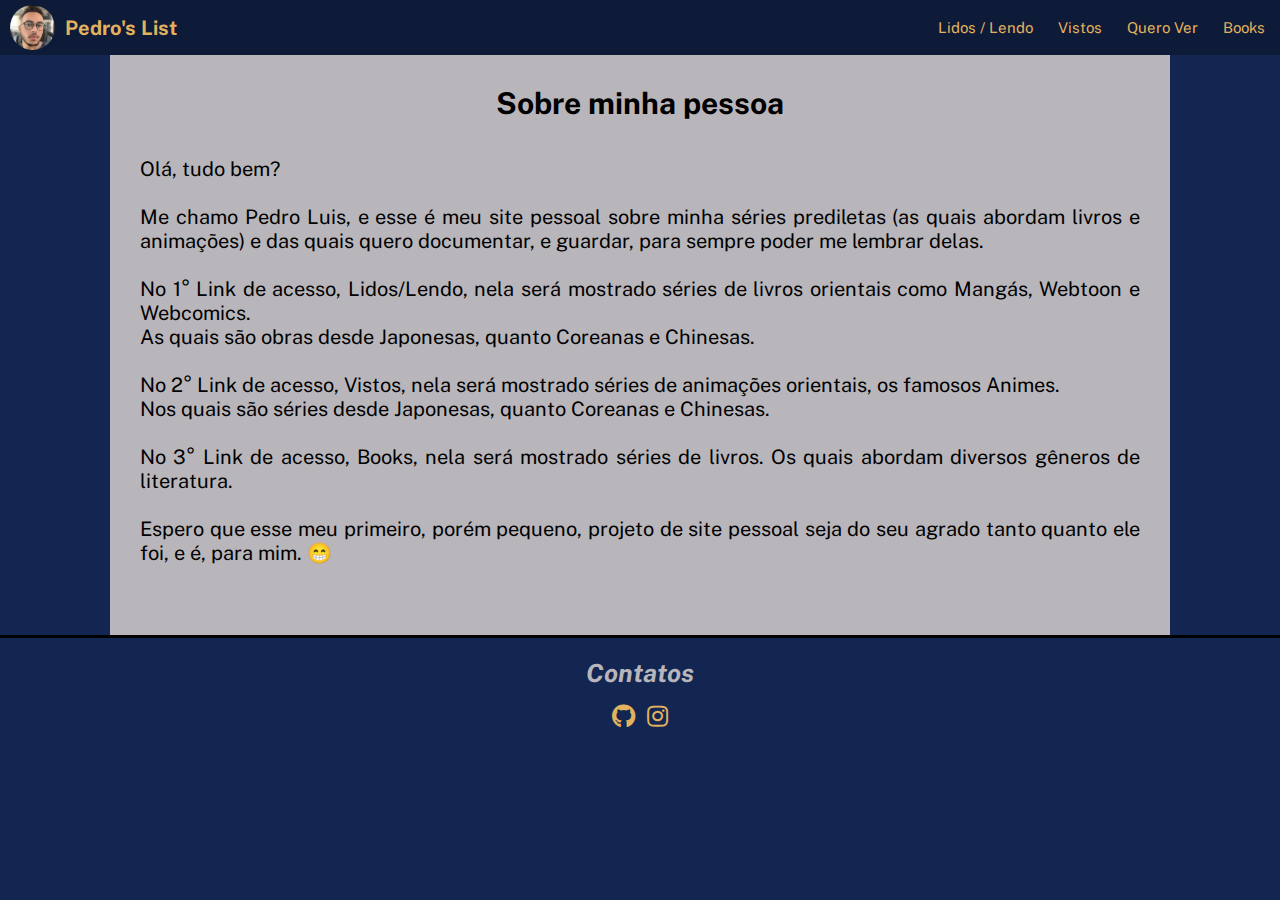
<file: index.html>
<!DOCTYPE html>
<html lang="en">
<head>
    <meta charset="UTF-8">
    <meta http-equiv="X-UA-Compatible" content="IE=edge">
    <meta name="viewport" content="width=device-width, initial-scale=1.0">
    <title>My List</title>

    <link rel="stylesheet" href="src/css/reset.css">
    <link rel="stylesheet" href="src/css/style.css">
    <link rel="stylesheet" href="src/css/responsivo.css">

    <link rel="stylesheet" href="src/css/font-awesome.min.css">
    <link rel="shortcut icon" href="src/favicons/favicon32.png" type="image/x-icon">
</head>
<body>
    <header class="cabecalho">
        <a href="./index.html" class="logo">
            <img src="./src/favicons/pedro-isidoro.jpeg" alt="">
            <h1>Pedro's List</h1>
        </a>

        <nav>
            <ul class="menu">
                <li><a href="./src/html/manga.html">Lidos / Lendo</a></li>
                <li><a href="./src/html/anime.html">Vistos</a></li>
                <li><a href="./src/html/quero-ver.html">Quero Ver</a></li>
                <li><a href="./src/html/books.html">Books</a></li>
            </ul>
        </nav>
    </header>

    <main>
        <section class="boas-vindas">
            <div class="home">
                <h1>Sobre minha pessoa</h1>
                <br>
                <p>
                    Olá, tudo bem? 
                    <br>
                    <br>
                    Me chamo Pedro Luis, e esse é meu site pessoal sobre minha séries prediletas (as quais abordam livros e animações) e das quais quero documentar, e guardar, para sempre poder me lembrar delas.
                    <br>
                    <br>
                    No 1° Link de acesso, Lidos/Lendo, nela será mostrado séries de livros orientais como Mangás, Webtoon e Webcomics.
                    <br>
                    As quais são obras desde Japonesas, quanto Coreanas e Chinesas.
                    <br>
                    <br>
                    No 2° Link de acesso, Vistos, nela será mostrado séries de animações orientais, os famosos Animes.
                    <br>
                    Nos quais são séries desde Japonesas, quanto Coreanas e Chinesas.
                    <br>
                    <br>
                    No 3° Link de acesso, Books, nela será mostrado séries de livros.
                    Os quais abordam diversos gêneros de literatura.
                    <br>
                    <br>
                    Espero que esse meu primeiro, porém pequeno, projeto de site pessoal seja do seu agrado tanto quanto ele foi, e é, para mim. &#128513;
                </p>
            </div>
        </section>
    </main>

    <footer class="rodape">
        <address class="contatos">
            <h3 class="title">Contatos</h3>
            <div class="redes-sociais">              
                <a href="https://github.com/pedro-isidoro" target="_blank" class="redes">
                    <i class="fab fa-github"alt="GitHub"></i>
                </a>            
                <a href="https://www.instagram.com/pedrol.isidoro/?hl=pt-pt" target="_blank" class="redes">
                    <i class="fab fa-instagram" alt="Intagram"></i>
                </a>         
            </div>
        </address>
    </footer>
</body>
</html>
</file>
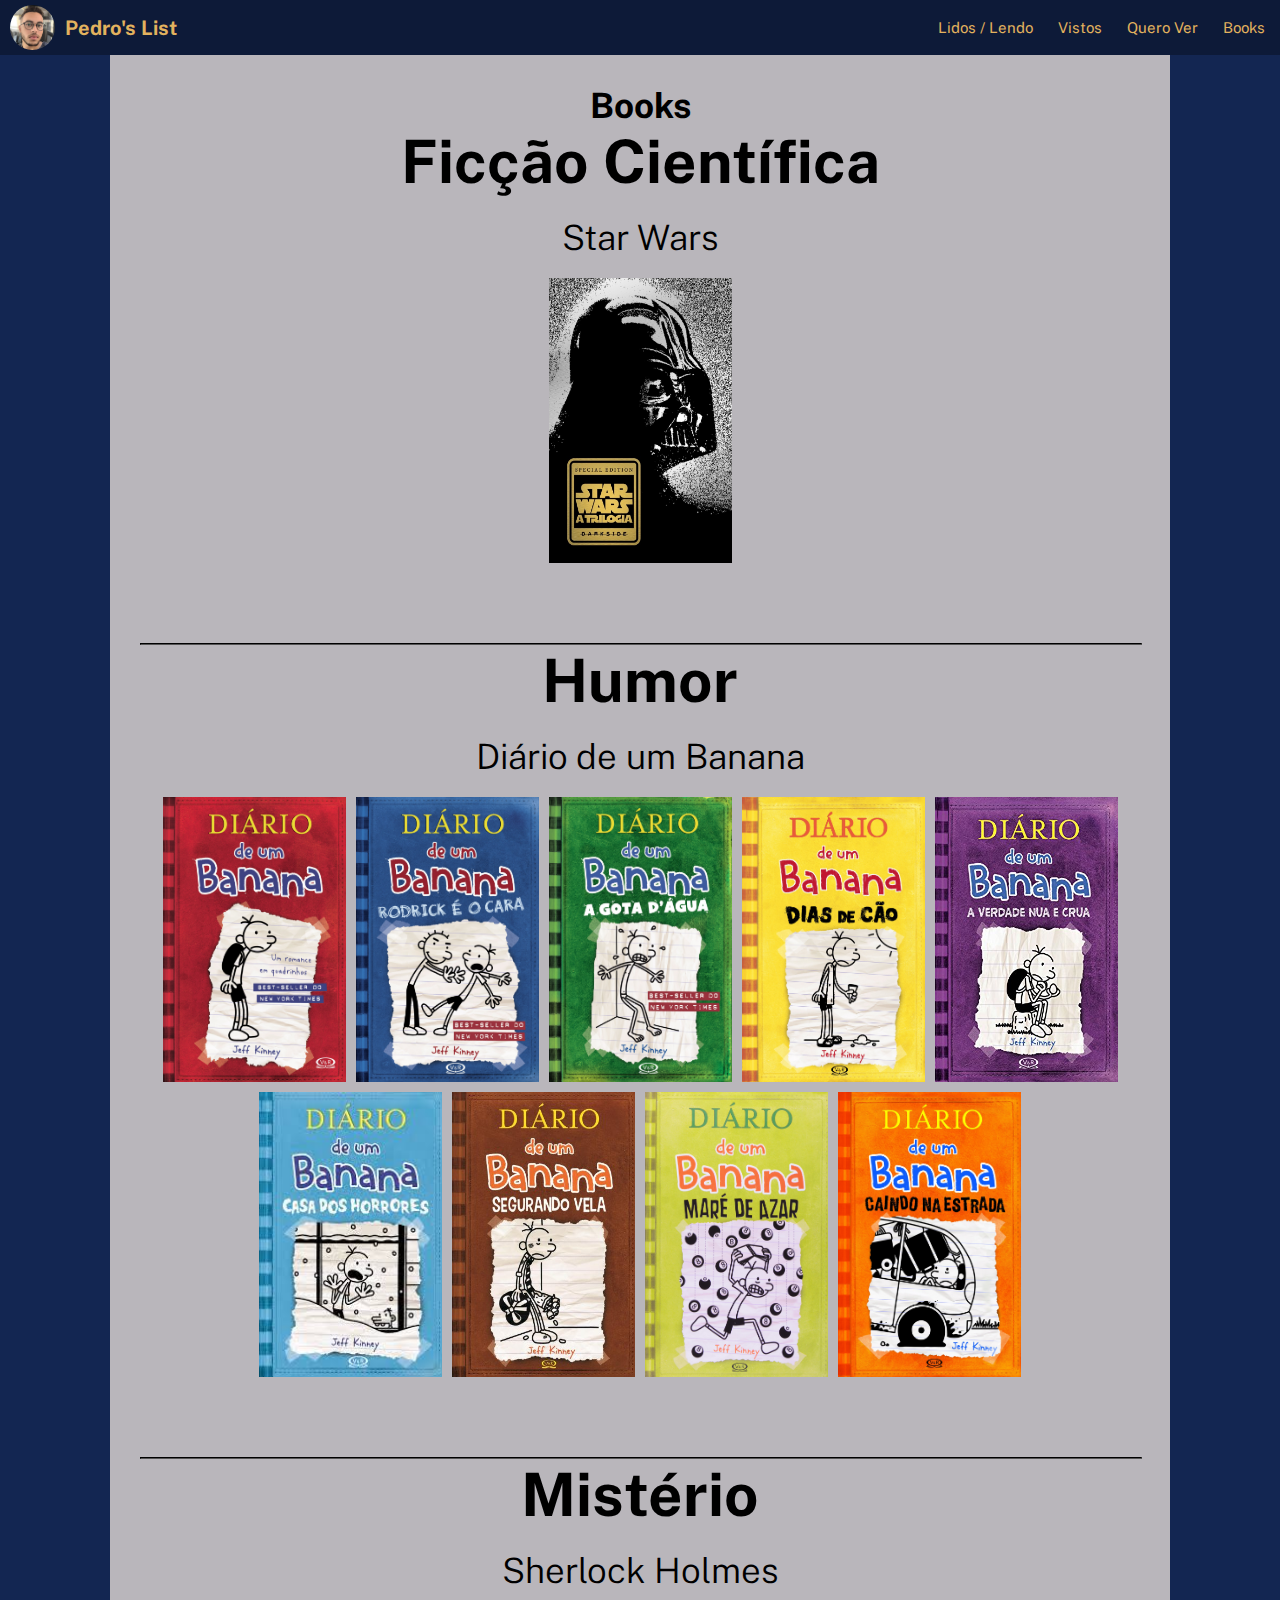
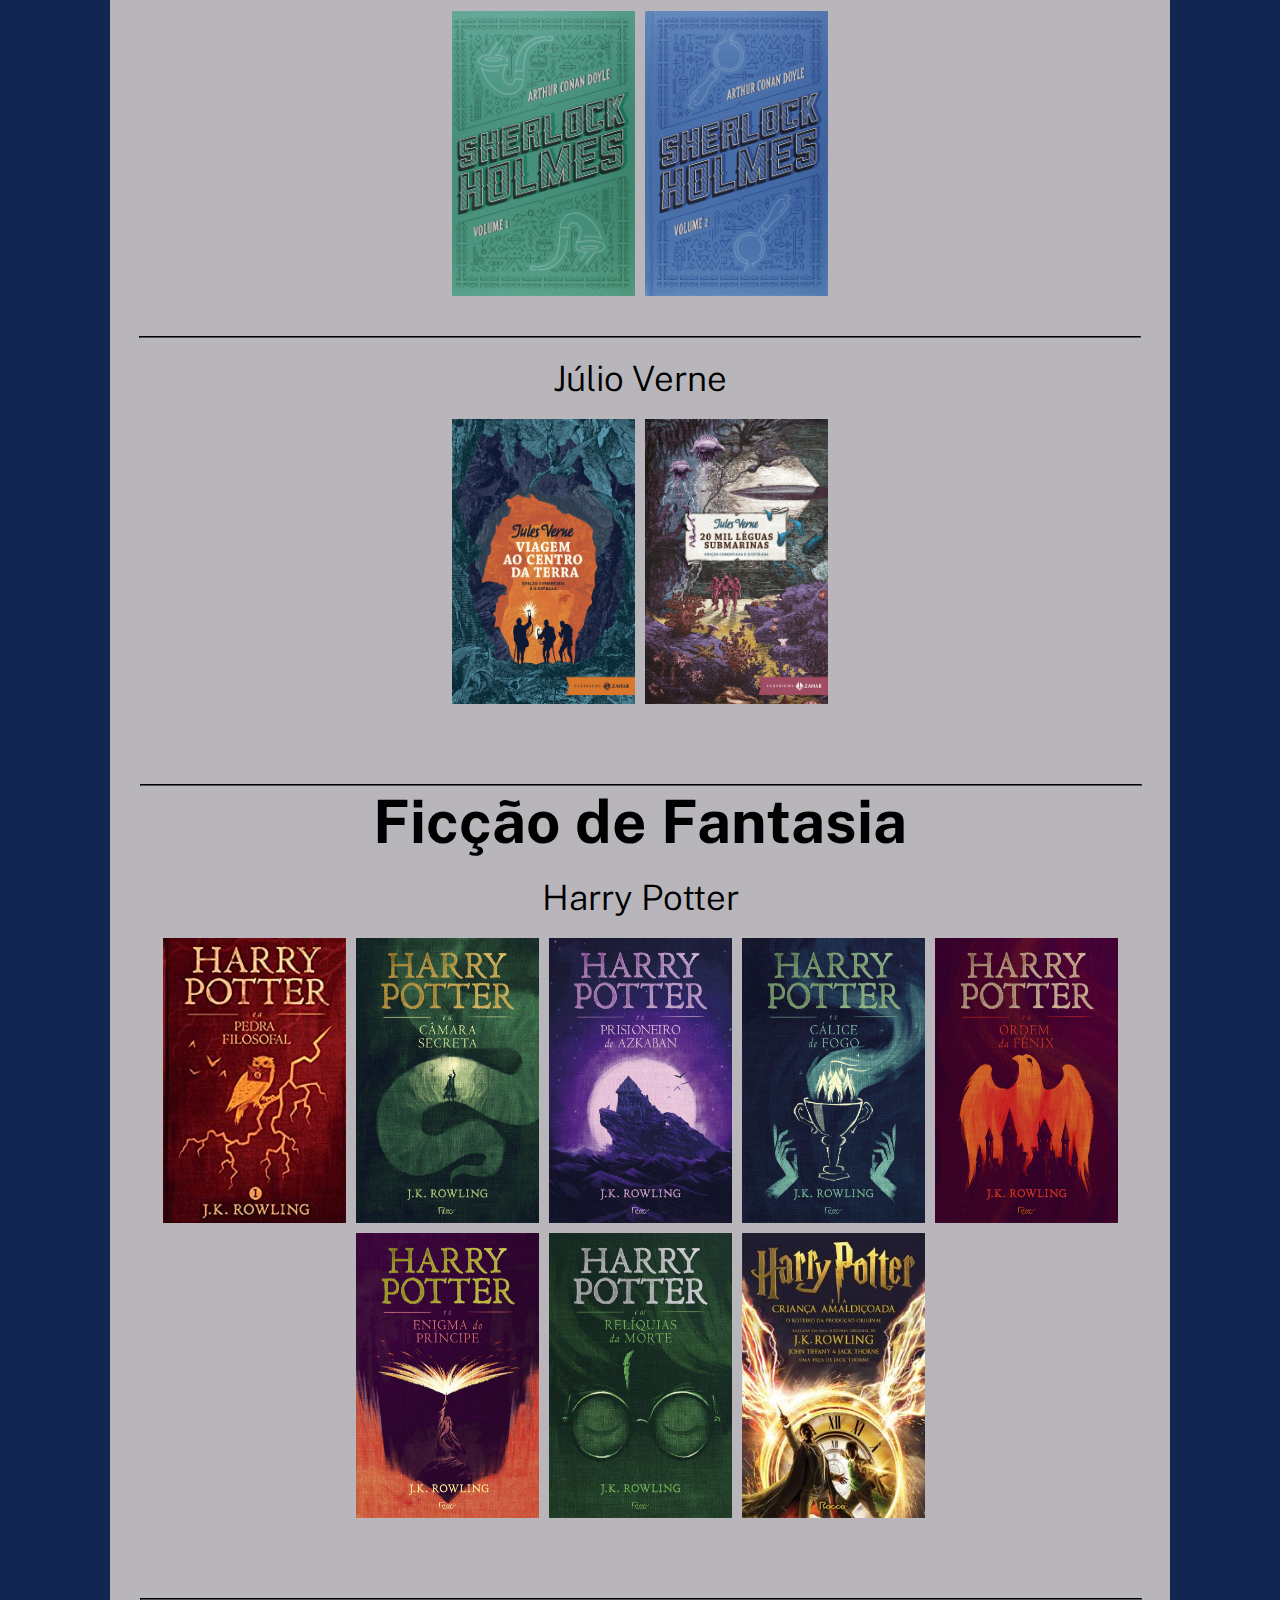
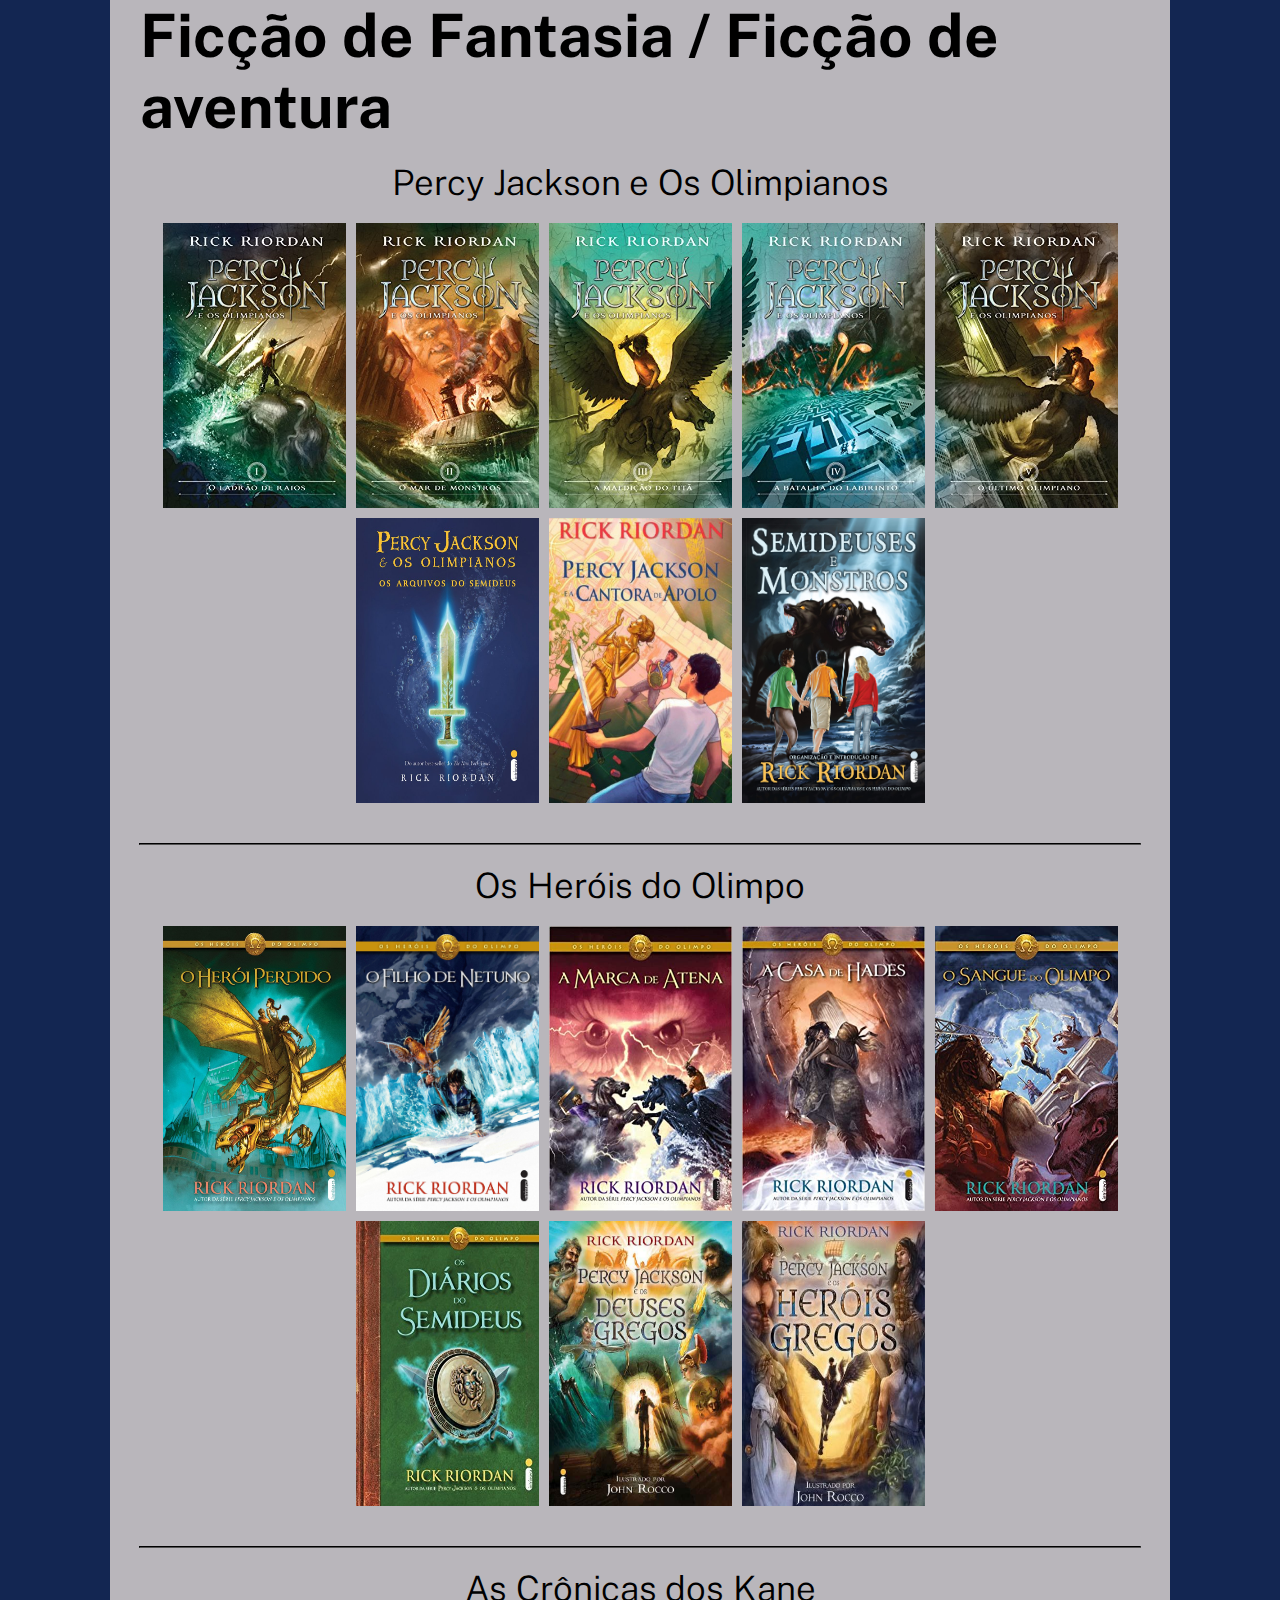
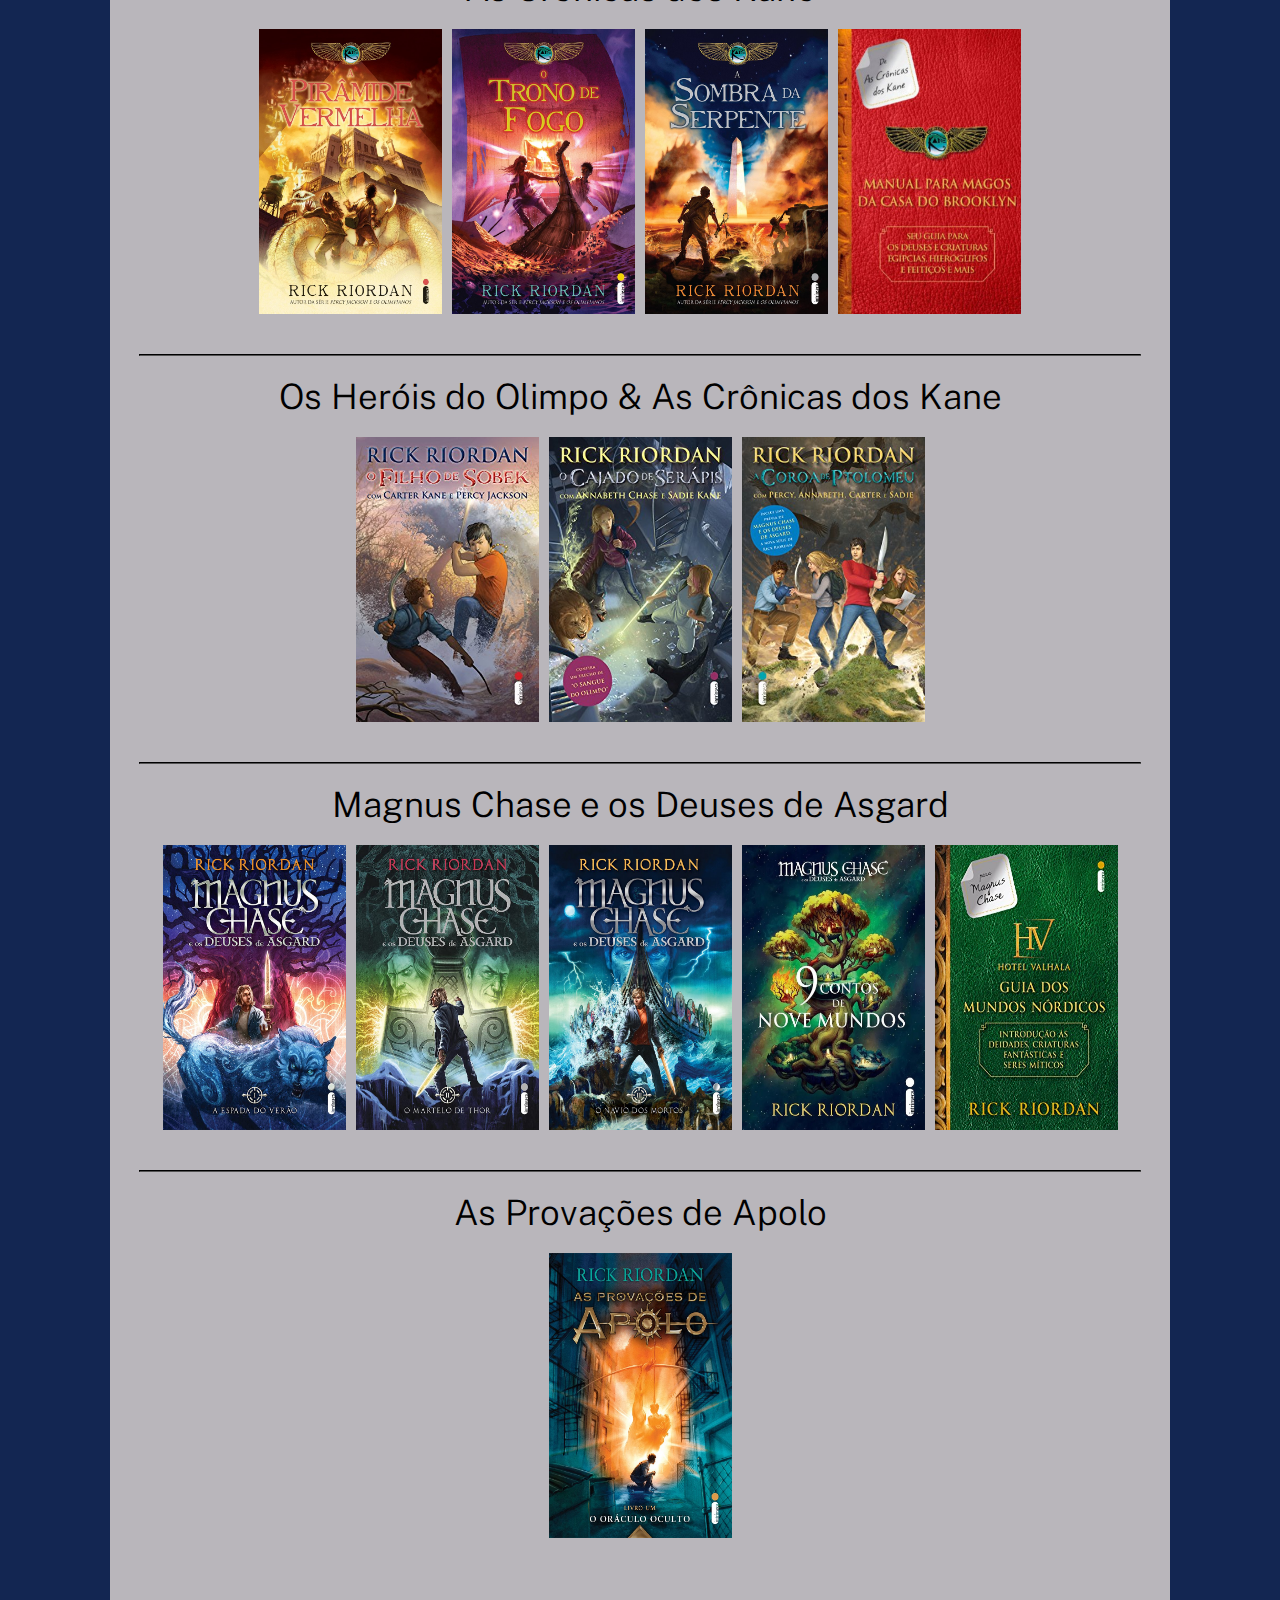
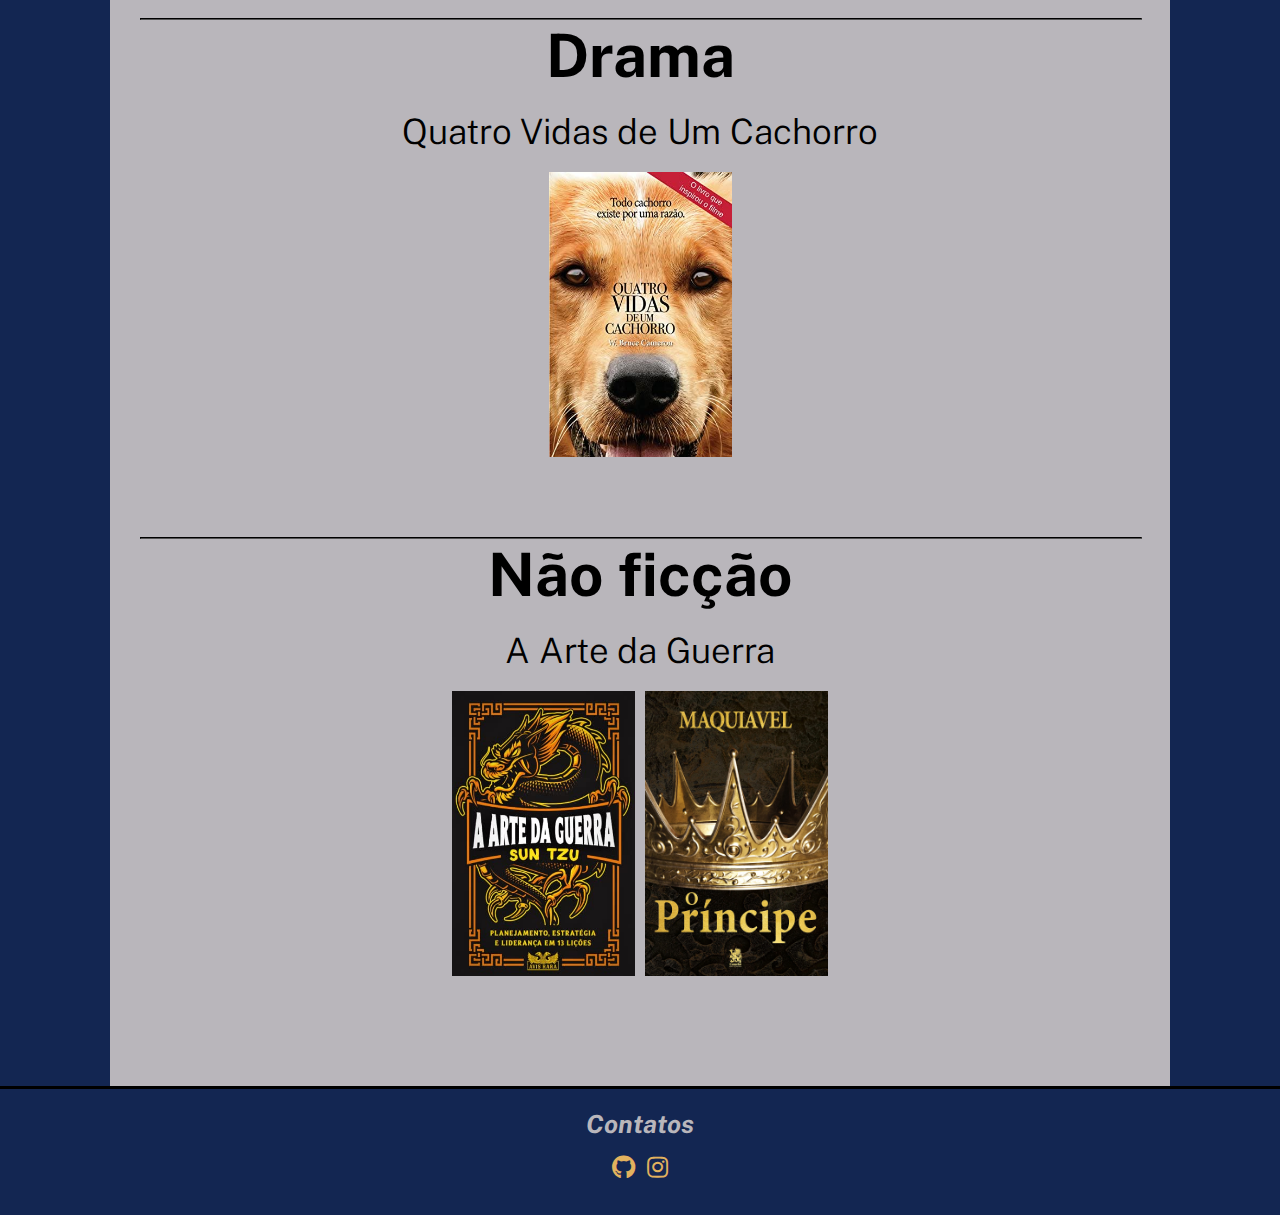
<file: books.html>
<!DOCTYPE html>
<html lang="en">
<head>
    <meta charset="UTF-8">
    <meta http-equiv="X-UA-Compatible" content="IE=edge">
    <meta name="viewport" content="width=device-width, initial-scale=1.0">
    <title>Books</title>

    <link rel="stylesheet" href="src/css/reset.css">
    <link rel="stylesheet" href="src/css/style.css">
    <link rel="stylesheet" href="src/css/books.css">
    <link rel="stylesheet" href="src/css/responsivo.css">

    <link rel="stylesheet" href="src/css/font-awesome.min.css">
    <link rel="shortcut icon" href="src/favicons/books-32x32.png" type="image/x-icon">
</head>
<body>
    <header class="cabecalho">
        <a href="./index.html" class="logo">
            <img src="./favicons/pedro-isidoro.jpeg" alt="">
            <h1>Pedro's List</h1>
        </a>

        <nav>
            <ul class="menu">
                <li><a href="./manga.html">Lidos / Lendo</a></li>
                <li><a href="./anime.html">Vistos</a></li>
                <li><a href="./quero-ver.html">Quero Ver</a></li>
                <li><a href="./books.html">Books</a></li>
            </ul>
        </nav>
    </header>
    
    <main class="livros">
        <h1 class="titulo-geral">Books</h1>

        <section class="ficcao-cientifica">
            <h1 class="genero">Ficção Científica</h1>

            <h2 class="titulo-geral-2">Star Wars</h2>
            <section class="books">
                <div class="book">
                    <img src="./image/books/star-wars-a-trilogia-darkside.jpg" alt="Imagem de Star Wars">
                </div>
    
                <!-- <div class="book">
                    <img src="" alt="Imagem de Star Wars">
                </div> -->
    
                <!-- <div class="book">
                    <img src="" alt="Imagem de Star Wars">
                </div> -->
            </section>
        </section>
        <hr>
        
        <section class="humor">
            <h1 class="genero">Humor</h1>

            <h2 class="titulo-geral-2">Diário de um Banana</h2>
            <section class="books">
                <div class="book">
                    <img src="./image/books/diario-de-um-banana-1.jpg" alt="Imagem de Diário de um Banana 1">
                </div>
    
                <div class="book">
                    <img src="./image/books/diario-de-um-banana-2.jpg" alt="Imagem de Diário de um Banana 2">
                </div>
    
                <div class="book">
                    <img src="./image/books/diario-de-um-banana-3.jpg" alt="Imagem de Diário de um Banana 3">
                </div>
    
                <div class="book">
                    <img src="./image/books/diario-de-um-banana-4.jpg" alt="Imagem de Diário de um Banana 4">
                </div>
    
                <div class="book">
                    <img src="./image/books/diario-de-um-banana-5.jpg" alt="Imagem de Diário de um Banana 5">
                </div>
    
                <div class="book">
                    <img src="./image/books/diario-de-um-banana-6.jpg" alt="Imagem de Diário de um Banana 6">
                </div>
    
                <div class="book">
                    <img src="./image/books/diario-de-um-banana-7.jpg" alt="Imagem de Diário de um Banana 7">
                </div>
    
                <div class="book">
                    <img src="./image/books/diario-de-um-banana-8.jpg" alt="Imagem de Diário de um Banana 8">
                </div>
    
                <div class="book">
                    <img src="./image/books/diario-de-um-banana-9.jpg" alt="Imagem de Diário de um Banana 9">
                </div>
    
                <!-- <div class="book">
                    <img src="./image/books/" alt="Imagem de Diário de um Banana 10">
                </div> -->
            </section>
        </section>
        <hr>

        <section class="misterio">
            <h1 class="genero">Mistério</h1>

            <h2 class="titulo-geral-2">Sherlock Holmes</h2>
            <section class="books">
                <div class="book">
                    <img src="./image/books/sherlock-holmes-volume-1.jpg" alt="Imagem de Sherlock Holmes Volume 1">
                </div>
    
                <div class="book">
                    <img src="./image/books/sherlock-holmes-volume-2.jpg" alt="Imagem de Sherlock Holmes Volume 2">
                </div>
    
                <!-- <div class="book">
                    <img src="" alt="Imagem de Sherlock Holmes Volume 3">
                </div> -->
    
                <!-- <div class="book">
                    <img src="" alt="Imagem de Sherlock Holmes Volume 4">
                </div> -->
            </section>
            <hr>
            
            <h2 class="titulo-geral-2">Júlio Verne</h2>
            <section class="books">
                <div class="book">
                    <img src="./image/books/viajem-ao-centro-da-terra.jpg" alt="Imagem de Viajem ao Centro da Terra">
                </div>
    
                <div class="book">
                    <img src="./image/books/20-mil-leguas-submarinas.jpg" alt="Imagem de Vinte Mil Léguas Submarinas">
                </div>
    
                <!-- <div class="book">
                    <img src="" alt="Imagem de A Volta ao Mundo em 80 Dias">
                </div> -->
            </section>
        </section>
        <hr>

        <section class="ficcao-fantasia">
            <h1 class="genero">Ficção de Fantasia</h1>

            <h2 class="titulo-geral-2">Harry Potter</h2>
            <section class="books">
                <div class="book">
                    <img src="./image/books/pedra-filosofal.jpg" alt="Imagem de Harry Potter e a Pedra Filosofal">
                </div>
    
                <div class="book">
                    <img src="./image/books/camara-secreta.jpeg" alt="Imagem de Harry Potter e a Câmara Secreta">
                </div>
    
                <div class="book">
                    <img src="./image/books/prisioneiro-de-azkaban.jpg" alt="Imagem de Harry Potter e o Prisioneiro de Azkaban">
                </div>
    
                <div class="book">
                    <img src="./image/books/calice-de-fogo.jpg" alt="Imagem de Harry Potter e o Cálice de Fogo">
                </div>
    
                <div class="book">
                    <img src="./image/books/ordem-da-fenix.jpg" alt="Imagem de Harry Potter e a Ordem da Fênix">
                </div>
    
                <div class="book">
                    <img src="./image/books/enigma-do-principe.jpg" alt="Imagem de Harry Potter e o Enigma do Príncipe">
                </div>
    
                <div class="book">
                    <img src="./image/books/reliquias-da-morte.jpg" alt="Imagem de Harry Potter e as Relíquias da Morte">
                </div>
    
                <div class="book">
                    <img src="./image/books/crianca-amaldicoada.jpg" alt="Imagem de Harry Potter e a Criança Amaldiçoada">
                </div>
            </section>
        </section>
        <hr>
        
        <section class="ficcao-fantasia_ficcao-aventura">
            <h1 class="genero">Ficção de Fantasia / Ficção de aventura</h1>

            <h2 class="titulo-geral-2">Percy Jackson e Os Olimpianos</h2>
            <section class="books">
                <div class="book">
                    <img src="./image/books/o-ladrao-de-raios.jpg" alt="Imagem de Percy Jackson I O Ladrão de Raios">
                </div>
    
                <div class="book">
                    <img src="./image/books/o-mar-de-monstros.jpg" alt="Imagem de Percy Jackson II O Mar de Monstros">
                </div>
    
                <div class="book">
                    <img src="./image/books/a-maldicao-do-tita.jpg" alt="Imagem de Percy Jackson III A Maldição do Titã">
                </div>
    
                <div class="book">
                    <img src="./image/books/a-batalha-do-labirinto.jpg" alt="Imagem de Percy Jackson IV A Batalha do Labirinto">
                </div>
    
                <div class="book">
                    <img src="./image/books/o-ultimo-olimpiano.jpg" alt="Imagem de Percy Jackson V O Último Olimpiano">
                </div>
                
                <div class="book">
                    <img src="./image/books/os-arquivos-do-semideus.jpg" alt="Imagem de Percy Jackson Os Arquivos do Semides">
                </div>
                
                <div class="book">
                    <img src="./image/books/a-cantora-de-apolo.jpg" alt="Imagem de Percy Jackson A Cantora de Apolo">
                </div>
    
                <div class="book">
                    <img src="./image/books/semideuses-e-monstros.jpg" alt="Imagem de Percy Jackson Semideuses e Monstros">
                </div>

                <!-- <div class="book">
                    <img src="./image/books/" alt="Imagem de Percy Jackson">
                </div> -->
            </section>
            <hr>

            <h2 class="titulo-geral-2">Os Heróis do Olimpo</h2>
            <section class="books">
                <div class="book">
                    <img src="./image/books/o-heroi-perdido.jpg" alt="Imagem de Herois do Olimpo O Herói Perdido">
                </div>
    
                <div class="book">
                    <img src="./image/books/o-filho-de-netuno.jpg" alt="Imagem de Herois do Olimpo O Filho de Netuno">
                </div>
    
                <div class="book">
                    <img src="./image/books/a-marca-de-atena.jpg" alt="Imagem de Herois do Olimpo A Marca de Atena">
                </div>
    
                <div class="book">
                    <img src="./image/books/a-casa-de-hades.jpg" alt="Imagem de Herois do Olimpo A Casa de Hades">
                </div>
    
                <div class="book">
                    <img src="./image/books/o-sangue-do-olimpo.jpg" alt="Imagem de Herois do Olimpo O Sangue do Olimpo">
                </div>
                
                <div class="book">
                    <img src="./image/books/os-diarios-do-semideus.jpg" alt="Imagem de Herois do Olimpo Os Diários do Semideus">
                </div>
    
                <div class="book">
                    <img src="./image/books/os-deuses-gregos.jpg" alt="Imagem de Percy Jackson e Os Deuses Gregos">
                </div>
    
                <div class="book">
                    <img src="./image/books/os-herois-gregos.jpg" alt="Imagem de Percy Jackson e Os Heróis Gregos">
                </div>
            </section>
            <hr>

            <h2 class="titulo-geral-2">As Crônicas dos Kane</h2>
            <section class="books">
                <div class="book">
                    <img src="./image/books/a-piramide-vermelha.jpg" alt="Imagem de As Crônicas dos Kane A Pirâmide Vermelha ">
                </div>
    
                <div class="book">
                    <img src="./image/books/o-trono-de-fogo.jpg" alt="Imagem de As Crônicas dos Kane O Trono de Fogo">
                </div>
    
                <div class="book">
                    <img src="./image/books/a-sombra-da-serpente.jpg" alt="Imagem de As Crônicas dos Kane A Sombra da Serpente">
                </div>

                <div class="book">
                    <img src="./image/books/manual-para-magos.jpg" alt="Imagem de Manual para Magos">
                </div>
            </section>
            <hr>

            <h2 class="titulo-geral-2">Os Heróis do Olimpo & As Crônicas dos Kane</h2>
            <section class="books">
                <div class="book">
                    <img src="./image/books/o-filho-de-sobek.jpg" alt="Imagem de O Filho de Sobek">
                </div>
    
                <div class="book">
                    <img src="./image/books/o-cajado-de-serapis.jpg" alt="Imagem de O Cajado de Serapis">
                </div>
    
                <div class="book">
                    <img src="./image/books/a-coroa-de-ptolomeu.jpg" alt="Imagem de A Coroa de Ptolomeu">
                </div>
            </section>
            <hr>

            <h2 class="titulo-geral-2">Magnus Chase e os Deuses de Asgard</h2>
            <section class="books">
                <div class="book">
                    <img src="./image/books/a-espada-do-verão.jpg" alt="Imagem de Magnus Chase I A Espada do Verão">
                </div>

                <div class="book">
                    <img src="./image/books/o-martelo-de-thor.jpg" alt="Imagem de Magnus Chase II O Martelo de Thor">
                </div>

                <div class="book">
                    <img src="./image/books/o-navio-dos-mortos.jpg" alt="Imagem de Magnus Chase III O Navio dos Mortos">
                </div>

                <div class="book">
                    <img src="./image/books/9-contos-de-nove-mundos.jpg" alt="Imagem de Magnus Chase Contos: 9 Contos de Nove Mundos">
                </div>

                <div class="book">
                    <img src="./image/books/guia-dos-mundos-nórdicos.jpg" alt="Imagem de Magnus Chase Hotel Valhala: Guia dos mundos nórdicos">
                </div>
            </section>
            <hr>

            <h2 class="titulo-geral-2">As Provações de Apolo</h2>
            <section class="books">
                <div class="book">
                    <img src="image/books/o-oraculo-oculto.jpg" alt="Imagem de As Provações de Apolo O Oráculo Oculto">
                </div>

                <!-- <div class="book">
                    <img src="image/books/" alt="Imagem de As Provações de Apolo A Profecia das Sombras">
                </div> -->

                <!-- <div class="book">
                    <img src="image/books/" alt="Imagem de As Provações de Apolo O Labirinto de Fogo">
                </div> -->
            </section>

            <!-- <hr>
            <h2 class="titulo-geral-2"></h2>
            <section class="books">
                <div class="book">
                    <img src="" alt="Imagem de">
                </div>
            </section> -->
        </section>
        <hr>

        <section class="drama">
            <h1 class="genero">Drama</h1>

            <h2 class="titulo-geral-2">Quatro Vidas de Um Cachorro</h2>
            <section class="books">
                <div class="book">
                    <img src="./image/books/quatro-vidas-de-um-cachorro.jpg" alt="Imagem de Quatro Vidas de Um Cachorro">
                </div>
            </section>
        </section>
        <hr>

        <section class="nao-fiction">
            <h1 class="genero">Não ficção</h1>

            <h2 class="titulo-geral-2">A Arte da Guerra</h2>
            <section class="books">
                <div class="book">
                    <img src="./image/books/a-arte-da-guerra.jpg" alt="Imagem de A Arte da Guerra">
                </div>

                <div class="book">
                    <img src="./image/books/o-principe.jpg" alt="Imagem de O Príncipe">
                </div>
            </section>
        </section>
        <!-- <hr> -->

        <!-- <section class="outros">
            <h2 class="genero">Outros</h2>
            <section class="books">
                <div class="book">
                    <img src="" alt="Imagem">
                </div>
            </section>
        </section> -->
    </main>

    <footer class="rodape">
        <address class="contatos">
            <h3 class="title">Contatos</h3>
            <div class="redes-sociais">              
                <a href="https://github.com/pedro-isidoro" target="_blank" class="redes">
                    <i class="fab fa-github"alt="GitHub"></i>
                </a>            
                <a href="https://www.instagram.com/pedrol.isidoro/?hl=pt-pt" target="_blank" class="redes">
                    <i class="fab fa-instagram" alt="Intagram"></i>
                </a>         
            </div>
        </address>
    </footer>
</body>
</html>
</file>
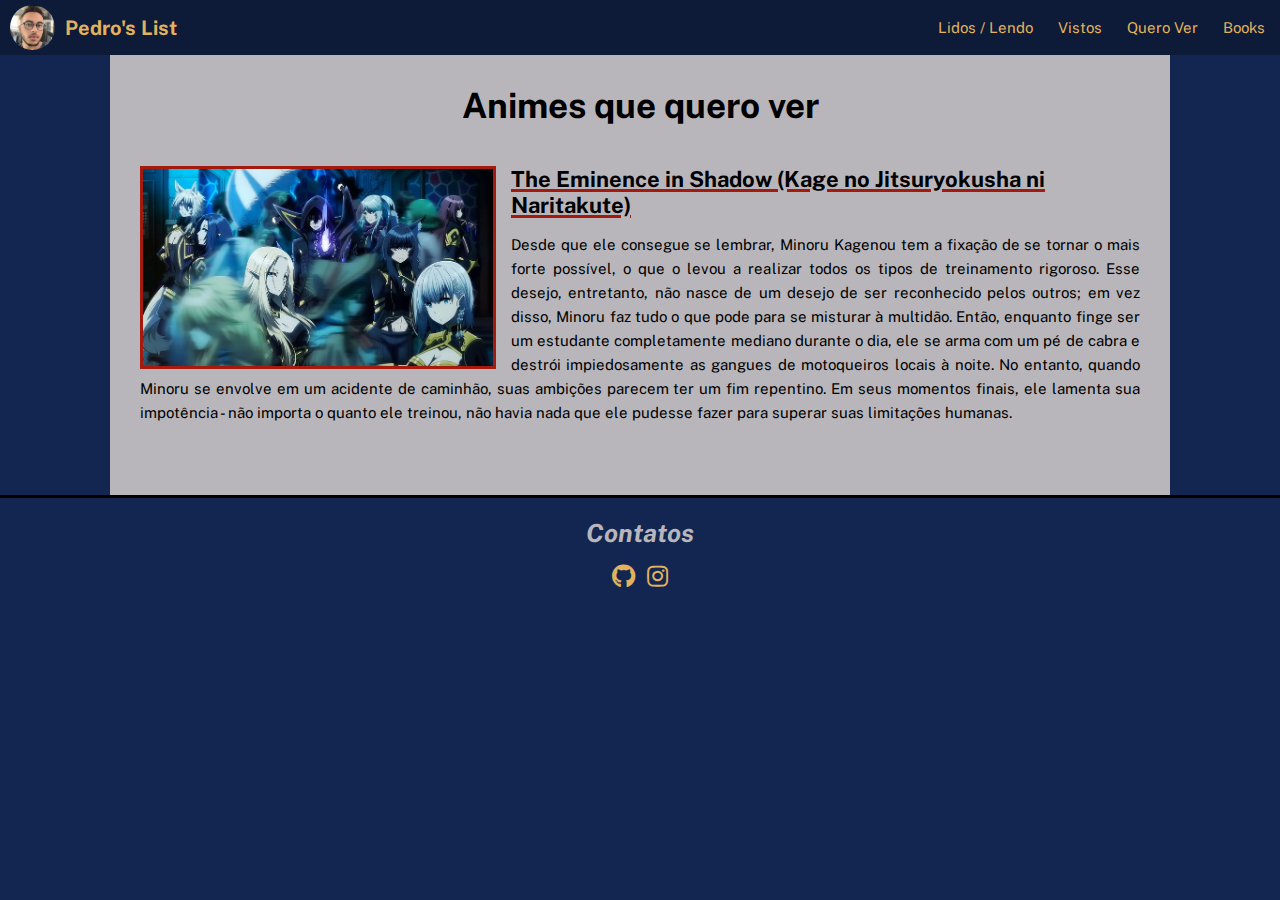
<file: quero-ver.html>
<!DOCTYPE html>
<html lang="en">
<head>
    <meta charset="UTF-8">
    <meta http-equiv="X-UA-Compatible" content="IE=edge">
    <meta name="viewport" content="width=device-width, initial-scale=1.0">
    <title>Future</title>

    <link rel="stylesheet" href="src/css/reset.css">
    <link rel="stylesheet" href="src/css/style.css">
    <link rel="stylesheet" href="src/css/quero-ver.css">
    <link rel="stylesheet" href="src/css/responsivo.css">

    <link rel="stylesheet" href="src/css/font-awesome.min.css">
    <link rel="shortcut icon" href="src/favicons/quero-ver-32x32.png" type="image/x-icon">
</head>
    <body>
        <header class="cabecalho">
        <a href="./index.html" class="logo">
            <img src="./favicons/pedro-isidoro.jpeg" alt="">
            <h1>Pedro's List</h1>
        </a>

        <nav>
            <ul class="menu">
                <li><a href="./manga.html">Lidos / Lendo</a></li>
                <li><a href="./anime.html">Vistos</a></li>
                <li><a href="./quero-ver.html">Quero Ver</a></li>
                <li><a href="./books.html">Books</a></li>
            </ul>
        </nav>
        </header>
    </body>
        
    <main>
        <section class="animes-futuros">
            <h1 class="titulo-geral">Animes que quero ver</h1>

            <div class="first">
                <div class="imagem-anime-left">
                    <picture class="imagem-anime-1">
                        <source srcset="" media="">
                        <img src="./image/kage-no-jitsuryokusha-ni-naritakute.jpg" alt="Imagem de The Eminence in Shadow">
                    </picture>
                </div>
                <div class="anime-1">
                    <h2 class="titulo-anime-1">The Eminence in Shadow (Kage no Jitsuryokusha ni Naritakute)</h2>
                    <p>
                        Desde que ele consegue se lembrar, Minoru Kagenou tem a fixação de se tornar o mais forte possível, o que o levou a realizar todos os tipos de treinamento rigoroso. Esse desejo, entretanto, não nasce de um desejo de ser reconhecido pelos outros; em vez disso, Minoru faz tudo o que pode para se misturar à multidão. Então, enquanto finge ser um estudante completamente mediano durante o dia, ele se arma com um pé de cabra e destrói impiedosamente as gangues de motoqueiros locais à noite. No entanto, quando Minoru se envolve em um acidente de caminhão, suas ambições parecem ter um fim repentino. Em seus momentos finais, ele lamenta sua impotência - não importa o quanto ele treinou, não havia nada que ele pudesse fazer para superar suas limitações humanas.
                    </p>
                </div>
            </div>
            
            <!-- <div class="second">
                <div class="imagem-anime-right">
                    <picture class="imagem-anime-2">
                        <source srcset="./image/" media="(max-width: 600px)">
                        <img src="./image/" alt="Imagem de">
                    </picture>
                </div>
                <div class="anime-2">
                    <h2 class="titulo-anime-2"></h2>
                    <p></p>
                </div>
            </div> -->
        </section>
    </main>

    <footer class="rodape">
        <address class="contatos">
            <h3 class="title">Contatos</h3>
            <div class="redes-sociais">              
                <a href="https://github.com/pedro-isidoro" target="_blank" class="redes">
                    <i class="fab fa-github"alt="GitHub"></i>
                </a>            
                <a href="https://www.instagram.com/pedrol.isidoro/?hl=pt-pt" target="_blank" class="redes">
                    <i class="fab fa-instagram" alt="Intagram"></i>
                </a>         
            </div>
        </address>
    </footer>
</html>
</file>
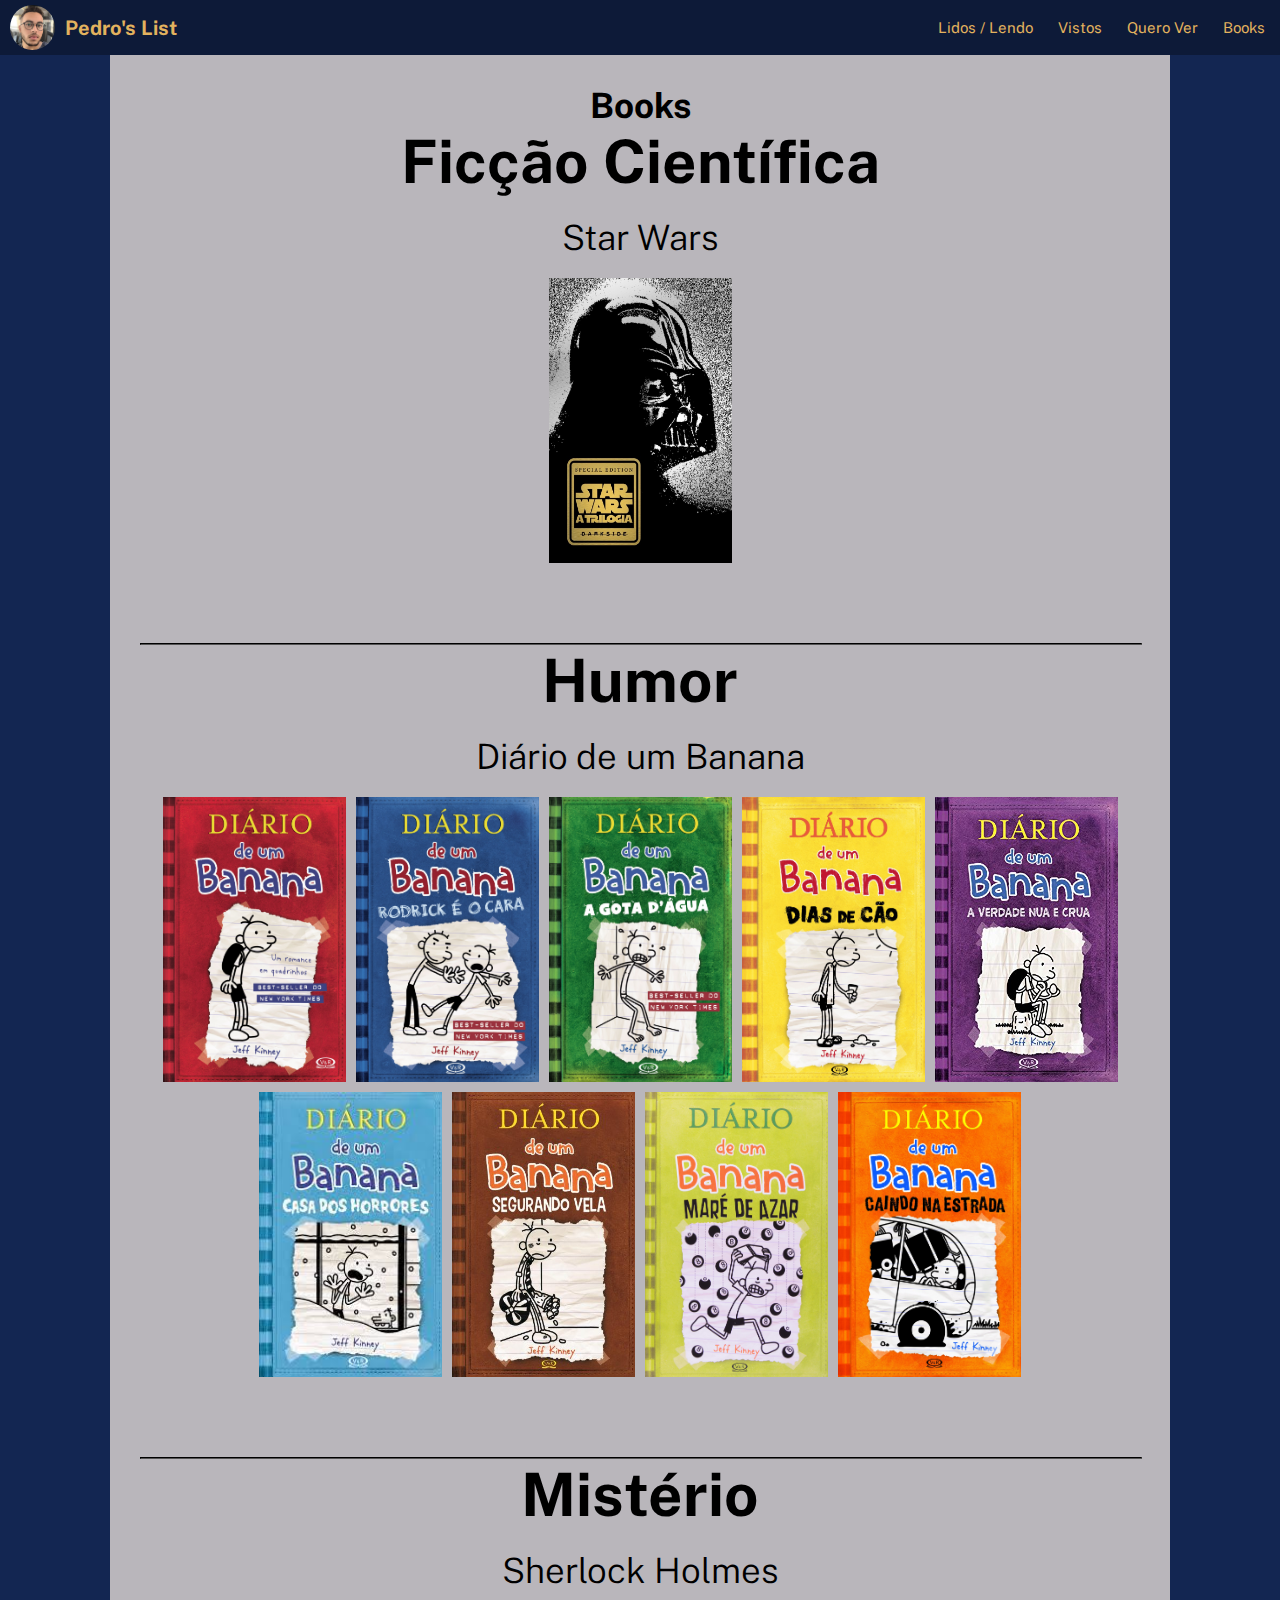
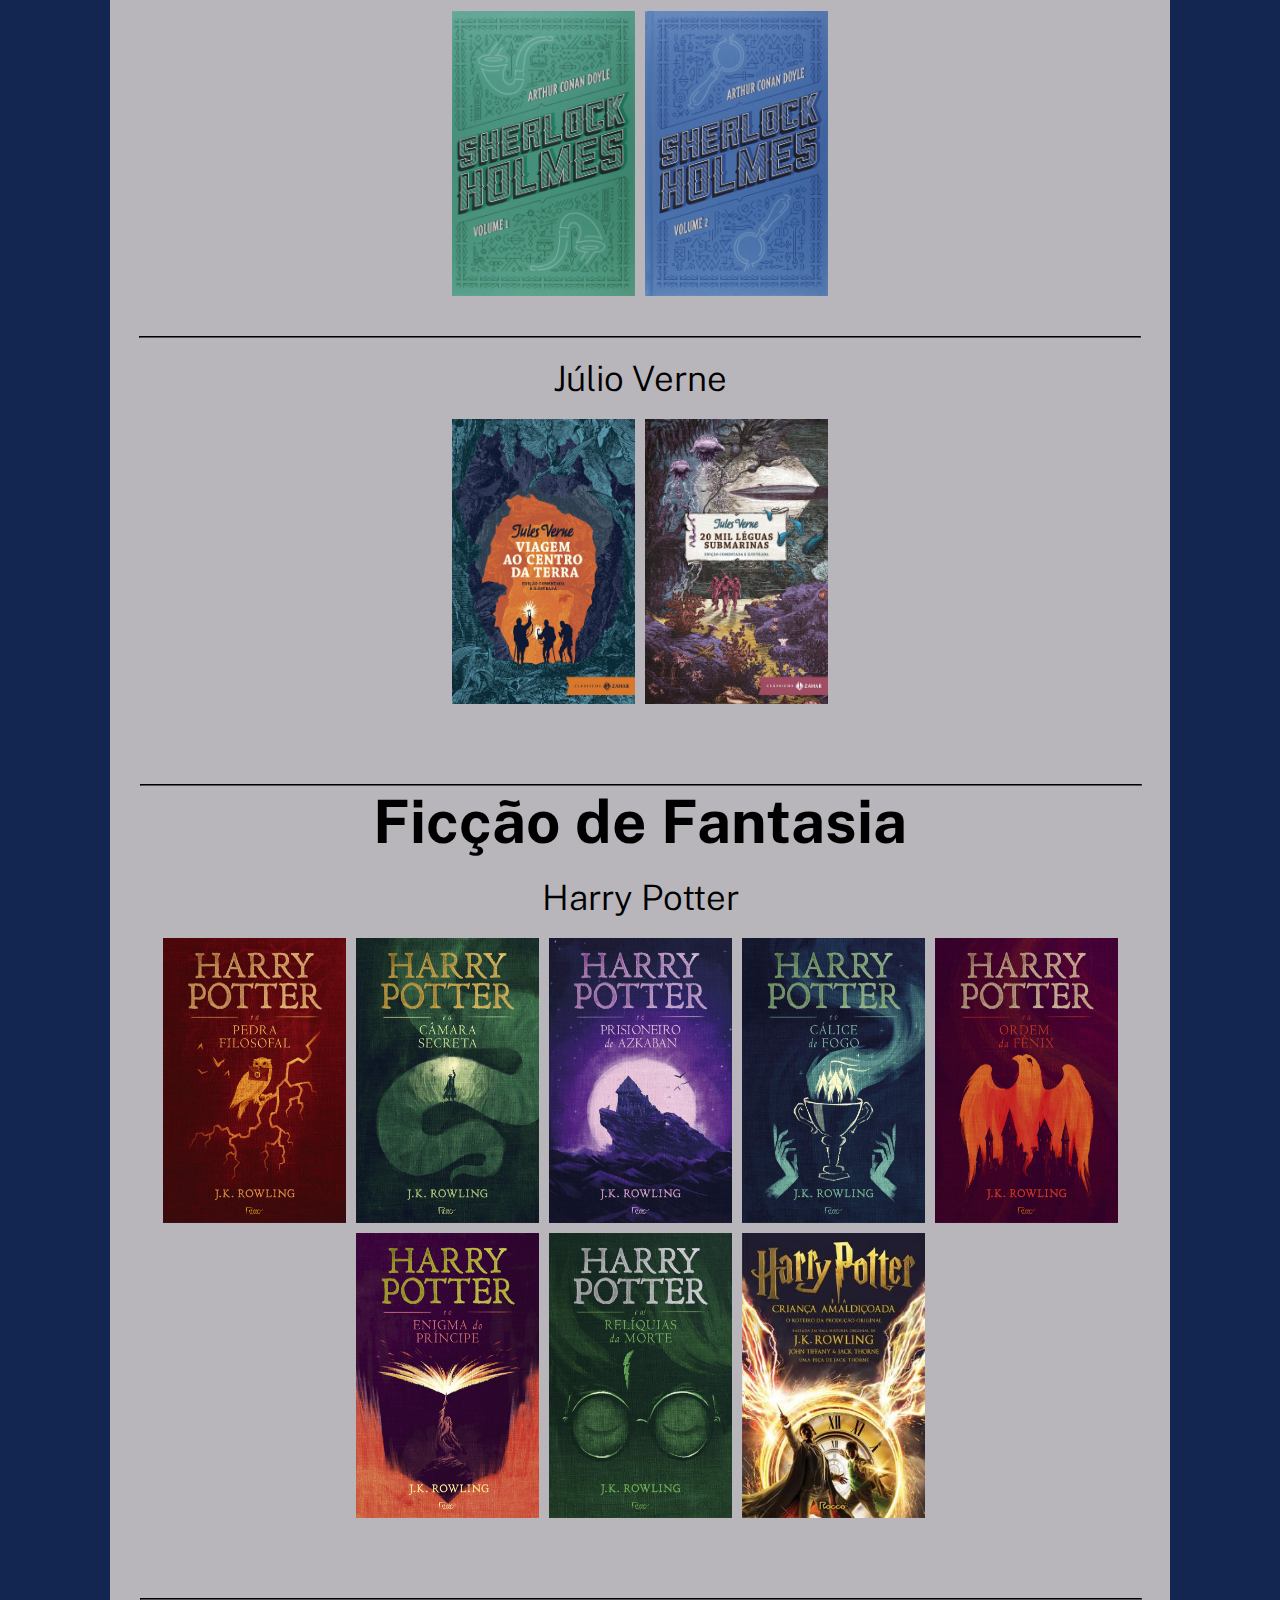
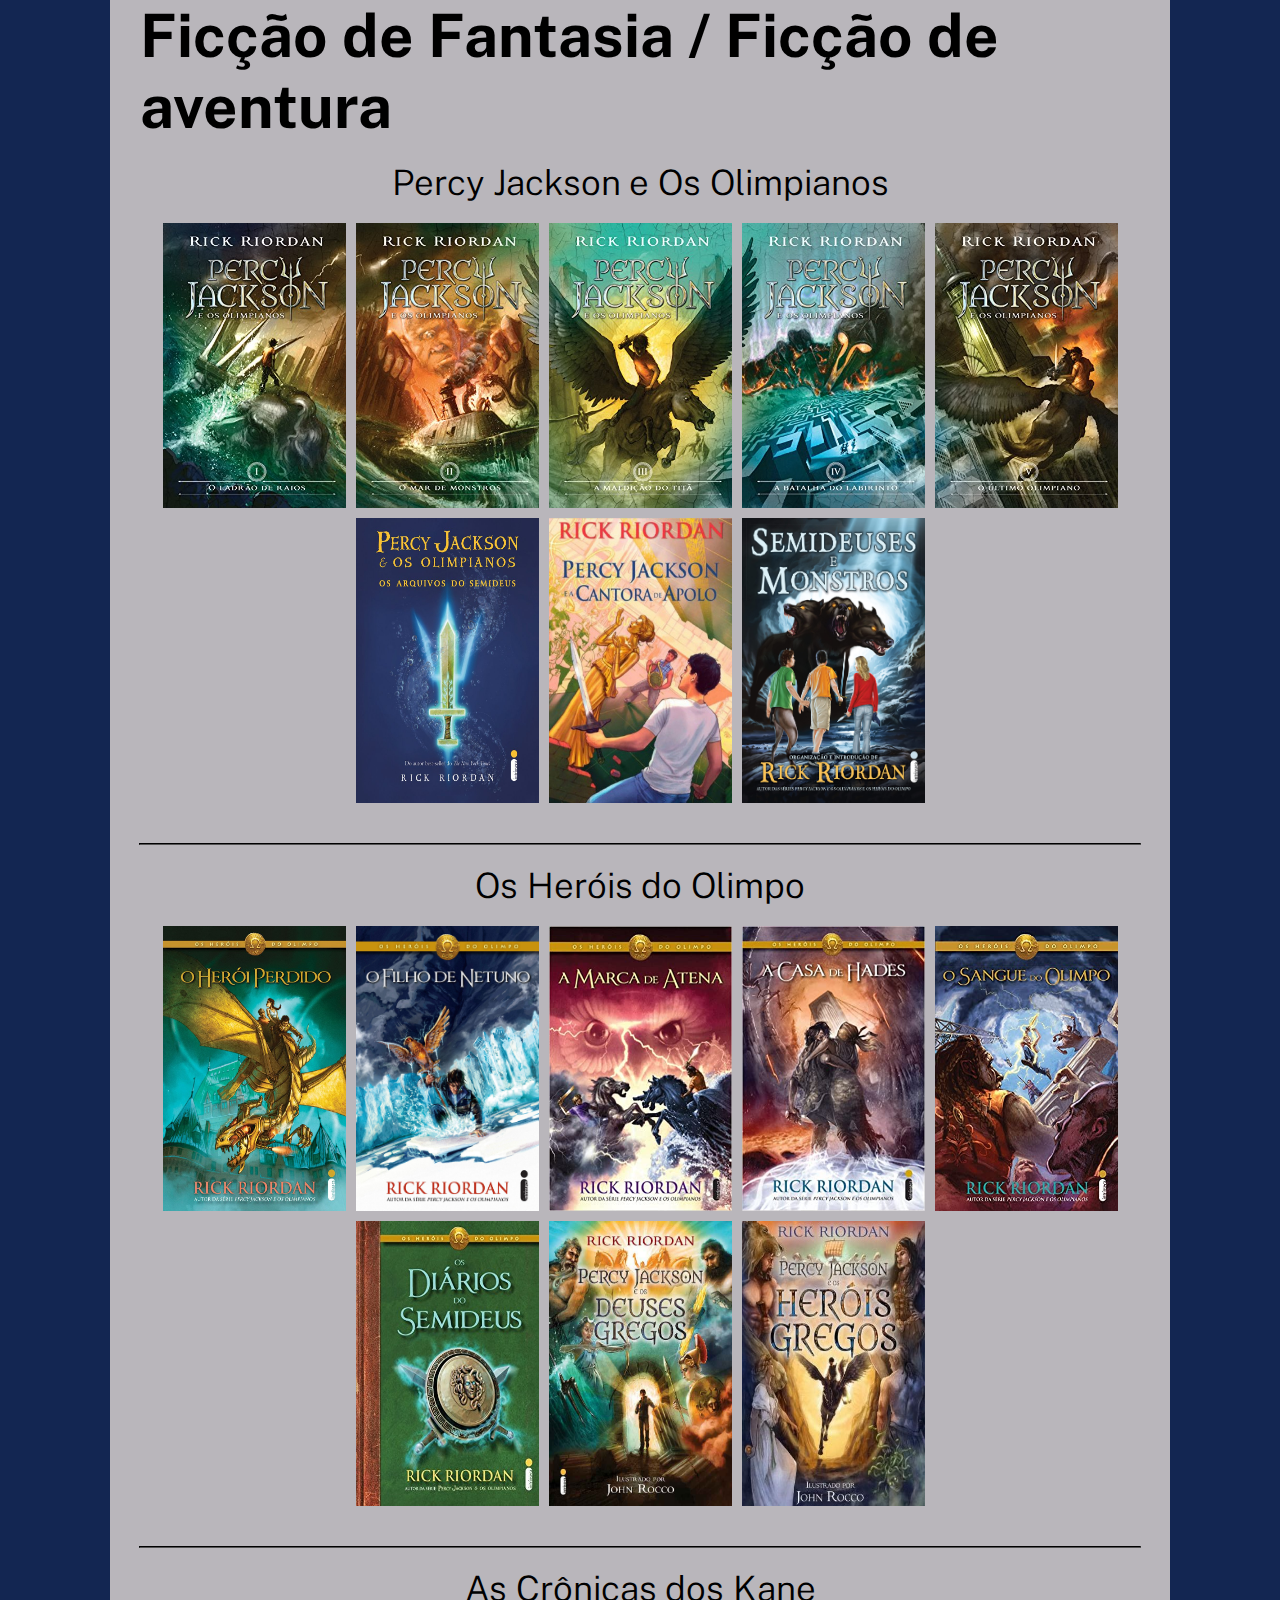
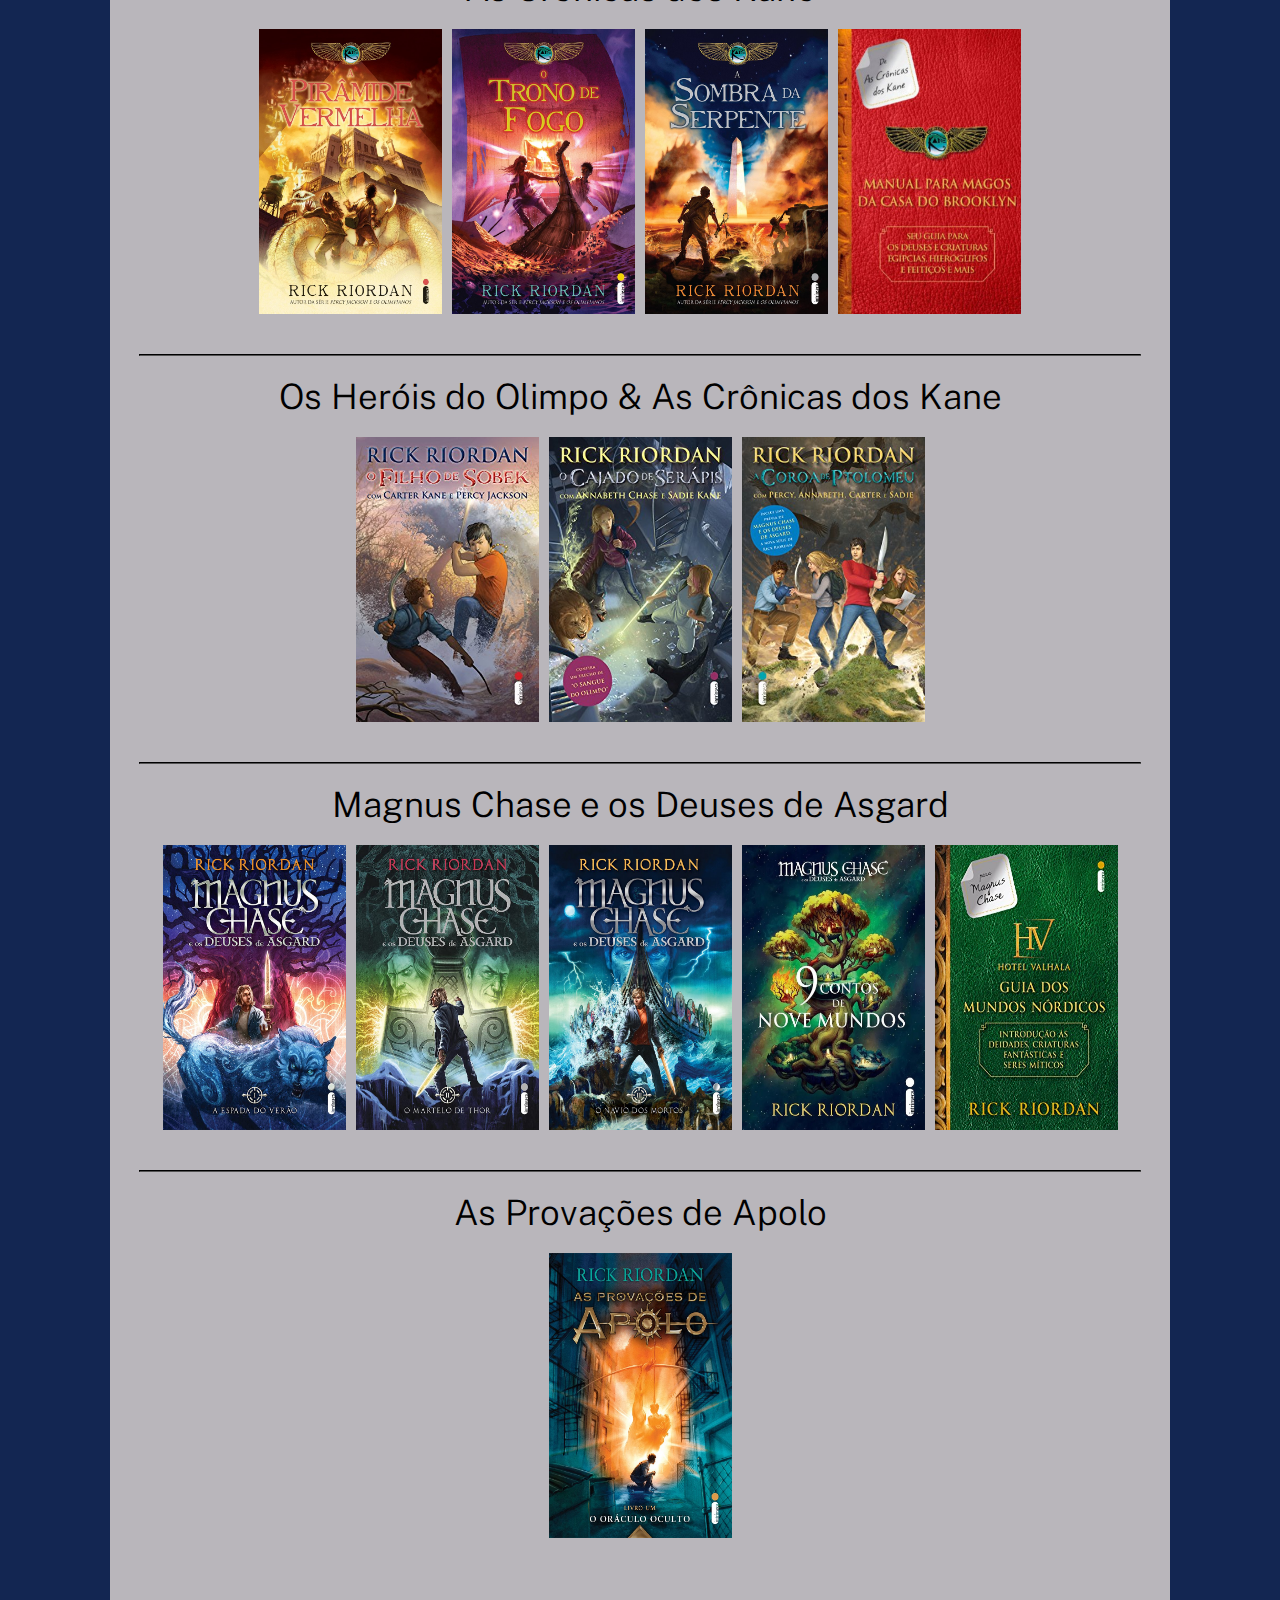
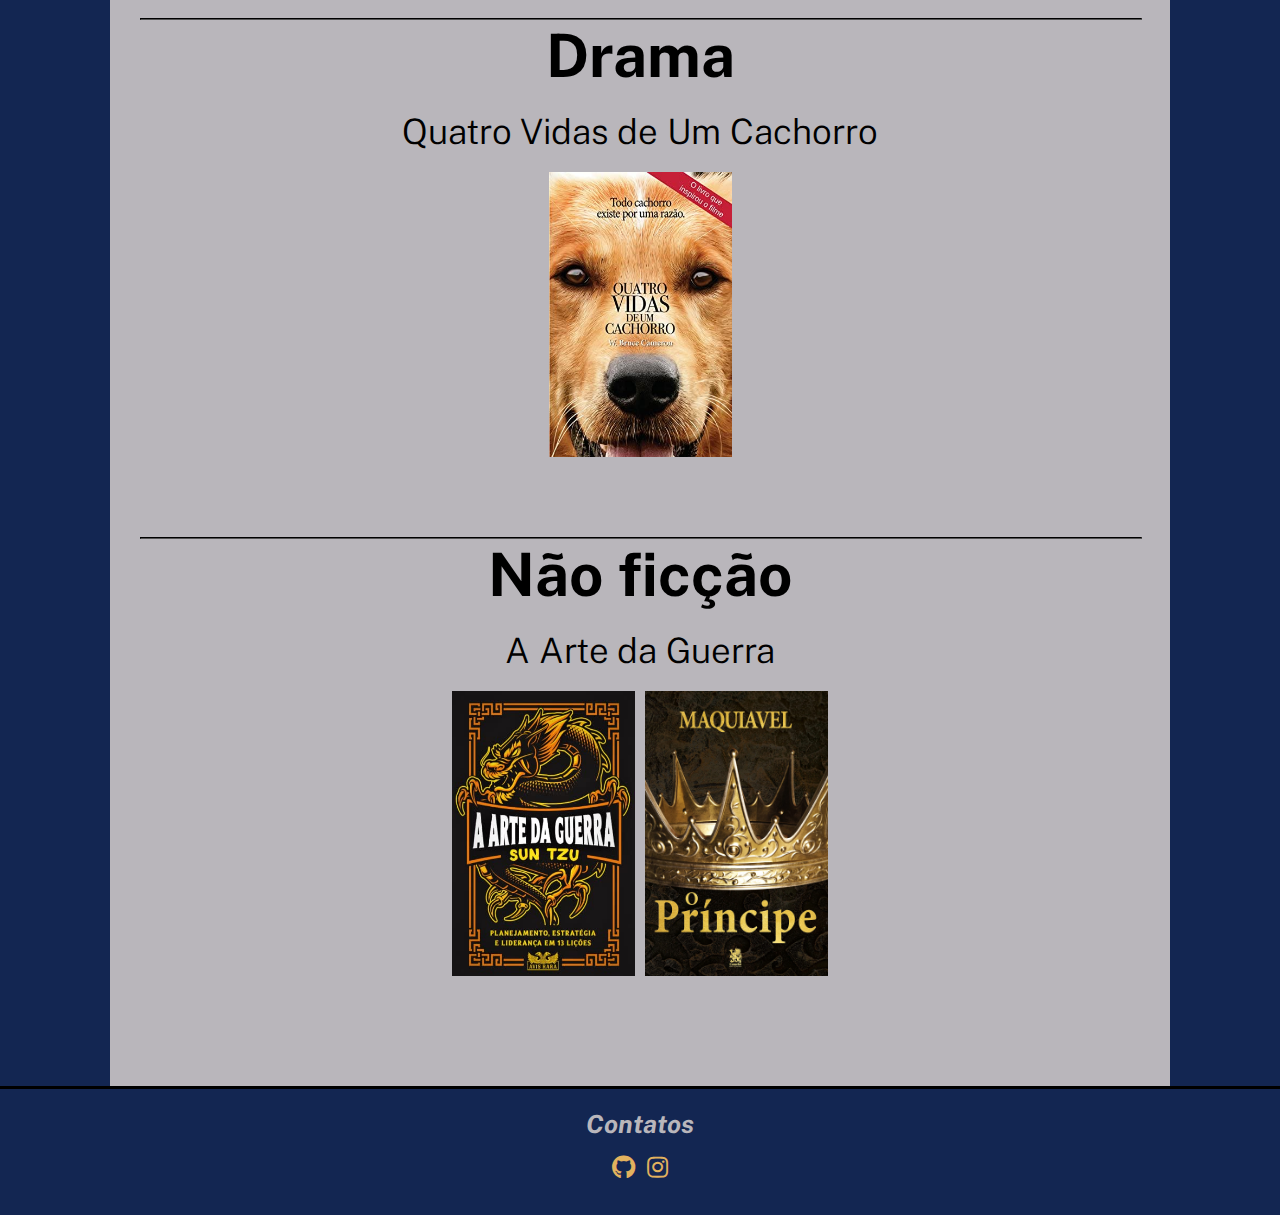
<file: src/html/books.html>
<!DOCTYPE html>
<html lang="en">
<head>
    <meta charset="UTF-8">
    <meta http-equiv="X-UA-Compatible" content="IE=edge">
    <meta name="viewport" content="width=device-width, initial-scale=1.0">
    <title>Books</title>

    <link rel="stylesheet" href="../css/reset.css">
    <link rel="stylesheet" href="../css/style.css">
    <link rel="stylesheet" href="../css/books.css">
    <link rel="stylesheet" href="../css/responsivo.css">

    <link rel="stylesheet" href="../css/font-awesome.min.css">
    <link rel="shortcut icon" href="../favicons/books-32x32.png" type="image/x-icon">
</head>
<body>
    <header class="cabecalho">
        <a href="/index.html" class="logo">
            <img src="../favicons/pedro-isidoro.jpeg" alt="">
            <h1>Pedro's List</h1>
        </a>

        <nav>
            <ul class="menu">
                <li><a href="./manga.html">Lidos / Lendo</a></li>
                <li><a href="./anime.html">Vistos</a></li>
                <li><a href="./quero-ver.html">Quero Ver</a></li>
                <li><a href="./books.html">Books</a></li>
            </ul>
        </nav>
    </header>
    
    <main class="livros">
        <h1 class="titulo-geral">Books</h1>

        <section class="ficcao-cientifica">
            <h1 class="genero">Ficção Científica</h1>

            <h2 class="titulo-geral-2">Star Wars</h2>
            <section class="books">
                <div class="book">
                    <img src="../image/books/star-wars-a-trilogia-darkside.jpg" alt="Imagem de Star Wars">
                </div>
    
                <!-- <div class="book">
                    <img src="" alt="Imagem de Star Wars">
                </div> -->
    
                <!-- <div class="book">
                    <img src="" alt="Imagem de Star Wars">
                </div> -->
            </section>
        </section>
        <hr>
        
        <section class="humor">
            <h1 class="genero">Humor</h1>

            <h2 class="titulo-geral-2">Diário de um Banana</h2>
            <section class="books">
                <div class="book">
                    <img src="../image/books/diario-de-um-banana-1.jpg" alt="Imagem de Diário de um Banana 1">
                </div>
    
                <div class="book">
                    <img src="../image/books/diario-de-um-banana-2.jpg" alt="Imagem de Diário de um Banana 2">
                </div>
    
                <div class="book">
                    <img src="../image/books/diario-de-um-banana-3.jpg" alt="Imagem de Diário de um Banana 3">
                </div>
    
                <div class="book">
                    <img src="../image/books/diario-de-um-banana-4.jpg" alt="Imagem de Diário de um Banana 4">
                </div>
    
                <div class="book">
                    <img src="../image/books/diario-de-um-banana-5.jpg" alt="Imagem de Diário de um Banana 5">
                </div>
    
                <div class="book">
                    <img src="../image/books/diario-de-um-banana-6.jpg" alt="Imagem de Diário de um Banana 6">
                </div>
    
                <div class="book">
                    <img src="../image/books/diario-de-um-banana-7.jpg" alt="Imagem de Diário de um Banana 7">
                </div>
    
                <div class="book">
                    <img src="../image/books/diario-de-um-banana-8.jpg" alt="Imagem de Diário de um Banana 8">
                </div>
    
                <div class="book">
                    <img src="../image/books/diario-de-um-banana-9.jpg" alt="Imagem de Diário de um Banana 9">
                </div>
    
                <!-- <div class="book">
                    <img src="../image/books/" alt="Imagem de Diário de um Banana 10">
                </div> -->
            </section>
        </section>
        <hr>

        <section class="misterio">
            <h1 class="genero">Mistério</h1>

            <h2 class="titulo-geral-2">Sherlock Holmes</h2>
            <section class="books">
                <div class="book">
                    <img src="../image/books/sherlock-holmes-volume-1.jpg" alt="Imagem de Sherlock Holmes Volume 1">
                </div>
    
                <div class="book">
                    <img src="../image/books/sherlock-holmes-volume-2.jpg" alt="Imagem de Sherlock Holmes Volume 2">
                </div>
    
                <!-- <div class="book">
                    <img src="" alt="Imagem de Sherlock Holmes Volume 3">
                </div> -->
    
                <!-- <div class="book">
                    <img src="" alt="Imagem de Sherlock Holmes Volume 4">
                </div> -->
            </section>
            <hr>
            
            <h2 class="titulo-geral-2">Júlio Verne</h2>
            <section class="books">
                <div class="book">
                    <img src="../image/books/viajem-ao-centro-da-terra.jpg" alt="Imagem de Viajem ao Centro da Terra">
                </div>
    
                <div class="book">
                    <img src="../image/books/20-mil-leguas-submarinas.jpg" alt="Imagem de Vinte Mil Léguas Submarinas">
                </div>
    
                <!-- <div class="book">
                    <img src="" alt="Imagem de A Volta ao Mundo em 80 Dias">
                </div> -->
            </section>
        </section>
        <hr>

        <section class="ficcao-fantasia">
            <h1 class="genero">Ficção de Fantasia</h1>

            <h2 class="titulo-geral-2">Harry Potter</h2>
            <section class="books">
                <div class="book">
                    <img src="../image/books/pedra-filosofal.jpg" alt="Imagem de Harry Potter e a Pedra Filosofal">
                </div>
    
                <div class="book">
                    <img src="../image/books/camara-secreta.jpeg" alt="Imagem de Harry Potter e a Câmara Secreta">
                </div>
    
                <div class="book">
                    <img src="../image/books/prisioneiro-de-azkaban.jpg" alt="Imagem de Harry Potter e o Prisioneiro de Azkaban">
                </div>
    
                <div class="book">
                    <img src="../image/books/calice-de-fogo.jpg" alt="Imagem de Harry Potter e o Cálice de Fogo">
                </div>
    
                <div class="book">
                    <img src="../image/books/ordem-da-fenix.jpg" alt="Imagem de Harry Potter e a Ordem da Fênix">
                </div>
    
                <div class="book">
                    <img src="../image/books/enigma-do-principe.jpg" alt="Imagem de Harry Potter e o Enigma do Príncipe">
                </div>
    
                <div class="book">
                    <img src="../image/books/reliquias-da-morte.jpg" alt="Imagem de Harry Potter e as Relíquias da Morte">
                </div>
    
                <div class="book">
                    <img src="../image/books/crianca-amaldicoada.jpg" alt="Imagem de Harry Potter e a Criança Amaldiçoada">
                </div>
            </section>
        </section>
        <hr>
        
        <section class="ficcao-fantasia_ficcao-aventura">
            <h1 class="genero">Ficção de Fantasia / Ficção de aventura</h1>

            <h2 class="titulo-geral-2">Percy Jackson e Os Olimpianos</h2>
            <section class="books">
                <div class="book">
                    <img src="../image/books/o-ladrao-de-raios.jpg" alt="Imagem de Percy Jackson I O Ladrão de Raios">
                </div>
    
                <div class="book">
                    <img src="../image/books/o-mar-de-monstros.jpg" alt="Imagem de Percy Jackson II O Mar de Monstros">
                </div>
    
                <div class="book">
                    <img src="../image/books/a-maldicao-do-tita.jpg" alt="Imagem de Percy Jackson III A Maldição do Titã">
                </div>
    
                <div class="book">
                    <img src="../image/books/a-batalha-do-labirinto.jpg" alt="Imagem de Percy Jackson IV A Batalha do Labirinto">
                </div>
    
                <div class="book">
                    <img src="../image/books/o-ultimo-olimpiano.jpg" alt="Imagem de Percy Jackson V O Último Olimpiano">
                </div>
                
                <div class="book">
                    <img src="../image/books/os-arquivos-do-semideus.jpg" alt="Imagem de Percy Jackson Os Arquivos do Semides">
                </div>
                
                <div class="book">
                    <img src="../image/books/a-cantora-de-apolo.jpg" alt="Imagem de Percy Jackson A Cantora de Apolo">
                </div>
    
                <div class="book">
                    <img src="../image/books/semideuses-e-monstros.jpg" alt="Imagem de Percy Jackson Semideuses e Monstros">
                </div>

                <!-- <div class="book">
                    <img src="../image/books/" alt="Imagem de Percy Jackson">
                </div> -->
            </section>
            <hr>

            <h2 class="titulo-geral-2">Os Heróis do Olimpo</h2>
            <section class="books">
                <div class="book">
                    <img src="../image/books/o-heroi-perdido.jpg" alt="Imagem de Herois do Olimpo O Herói Perdido">
                </div>
    
                <div class="book">
                    <img src="../image/books/o-filho-de-netuno.jpg" alt="Imagem de Herois do Olimpo O Filho de Netuno">
                </div>
    
                <div class="book">
                    <img src="../image/books/a-marca-de-atena.jpg" alt="Imagem de Herois do Olimpo A Marca de Atena">
                </div>
    
                <div class="book">
                    <img src="../image/books/a-casa-de-hades.jpg" alt="Imagem de Herois do Olimpo A Casa de Hades">
                </div>
    
                <div class="book">
                    <img src="../image/books/o-sangue-do-olimpo.jpg" alt="Imagem de Herois do Olimpo O Sangue do Olimpo">
                </div>
                
                <div class="book">
                    <img src="../image/books/os-diarios-do-semideus.jpg" alt="Imagem de Herois do Olimpo Os Diários do Semideus">
                </div>
    
                <div class="book">
                    <img src="../image/books/os-deuses-gregos.jpg" alt="Imagem de Percy Jackson e Os Deuses Gregos">
                </div>
    
                <div class="book">
                    <img src="../image/books/os-herois-gregos.jpg" alt="Imagem de Percy Jackson e Os Heróis Gregos">
                </div>
            </section>
            <hr>

            <h2 class="titulo-geral-2">As Crônicas dos Kane</h2>
            <section class="books">
                <div class="book">
                    <img src="../image/books/a-piramide-vermelha.jpg" alt="Imagem de As Crônicas dos Kane A Pirâmide Vermelha ">
                </div>
    
                <div class="book">
                    <img src="../image/books/o-trono-de-fogo.jpg" alt="Imagem de As Crônicas dos Kane O Trono de Fogo">
                </div>
    
                <div class="book">
                    <img src="../image/books/a-sombra-da-serpente.jpg" alt="Imagem de As Crônicas dos Kane A Sombra da Serpente">
                </div>

                <div class="book">
                    <img src="../image/books/manual-para-magos.jpg" alt="Imagem de Manual para Magos">
                </div>
            </section>
            <hr>

            <h2 class="titulo-geral-2">Os Heróis do Olimpo & As Crônicas dos Kane</h2>
            <section class="books">
                <div class="book">
                    <img src="../image/books/o-filho-de-sobek.jpg" alt="Imagem de O Filho de Sobek">
                </div>
    
                <div class="book">
                    <img src="../image/books/o-cajado-de-serapis.jpg" alt="Imagem de O Cajado de Serapis">
                </div>
    
                <div class="book">
                    <img src="../image/books/a-coroa-de-ptolomeu.jpg" alt="Imagem de A Coroa de Ptolomeu">
                </div>
            </section>
            <hr>

            <h2 class="titulo-geral-2">Magnus Chase e os Deuses de Asgard</h2>
            <section class="books">
                <div class="book">
                    <img src="../image/books/a-espada-do-verão.jpg" alt="Imagem de Magnus Chase I A Espada do Verão">
                </div>

                <div class="book">
                    <img src="../image/books/o-martelo-de-thor.jpg" alt="Imagem de Magnus Chase II O Martelo de Thor">
                </div>

                <div class="book">
                    <img src="../image/books/o-navio-dos-mortos.jpg" alt="Imagem de Magnus Chase III O Navio dos Mortos">
                </div>

                <div class="book">
                    <img src="../image/books/9-contos-de-nove-mundos.jpg" alt="Imagem de Magnus Chase Contos: 9 Contos de Nove Mundos">
                </div>

                <div class="book">
                    <img src="../image/books/guia-dos-mundos-nórdicos.jpg" alt="Imagem de Magnus Chase Hotel Valhala: Guia dos mundos nórdicos">
                </div>
            </section>
            <hr>

            <h2 class="titulo-geral-2">As Provações de Apolo</h2>
            <section class="books">
                <div class="book">
                    <img src="../image/books/o-oraculo-oculto.jpg" alt="Imagem de As Provações de Apolo O Oráculo Oculto">
                </div>

                <!-- <div class="book">
                    <img src="../image/books/" alt="Imagem de As Provações de Apolo A Profecia das Sombras">
                </div> -->

                <!-- <div class="book">
                    <img src="../image/books/" alt="Imagem de As Provações de Apolo O Labirinto de Fogo">
                </div> -->
            </section>

            <!-- <hr>
            <h2 class="titulo-geral-2"></h2>
            <section class="books">
                <div class="book">
                    <img src="" alt="Imagem de">
                </div>
            </section> -->
        </section>
        <hr>

        <section class="drama">
            <h1 class="genero">Drama</h1>

            <h2 class="titulo-geral-2">Quatro Vidas de Um Cachorro</h2>
            <section class="books">
                <div class="book">
                    <img src="../image/books/quatro-vidas-de-um-cachorro.jpg" alt="Imagem de Quatro Vidas de Um Cachorro">
                </div>
            </section>
        </section>
        <hr>

        <section class="nao-fiction">
            <h1 class="genero">Não ficção</h1>

            <h2 class="titulo-geral-2">A Arte da Guerra</h2>
            <section class="books">
                <div class="book">
                    <img src="../image/books/a-arte-da-guerra.jpg" alt="Imagem de A Arte da Guerra">
                </div>

                <div class="book">
                    <img src="../image/books/o-principe.jpg" alt="Imagem de O Príncipe">
                </div>
            </section>
        </section>
        <!-- <hr> -->

        <!-- <section class="outros">
            <h2 class="genero">Outros</h2>
            <section class="books">
                <div class="book">
                    <img src="" alt="Imagem">
                </div>
            </section>
        </section> -->
    </main>

    <footer class="rodape">
        <address class="contatos">
            <h3 class="title">Contatos</h3>
            <div class="redes-sociais">              
                <a href="https://github.com/pedro-isidoro" target="_blank" class="redes">
                    <i class="fab fa-github"alt="GitHub"></i>
                </a>            
                <a href="https://www.instagram.com/pedrol.isidoro/?hl=pt-pt" target="_blank" class="redes">
                    <i class="fab fa-instagram" alt="Intagram"></i>
                </a>         
            </div>
        </address>
    </footer>
</body>
</html>
</file>
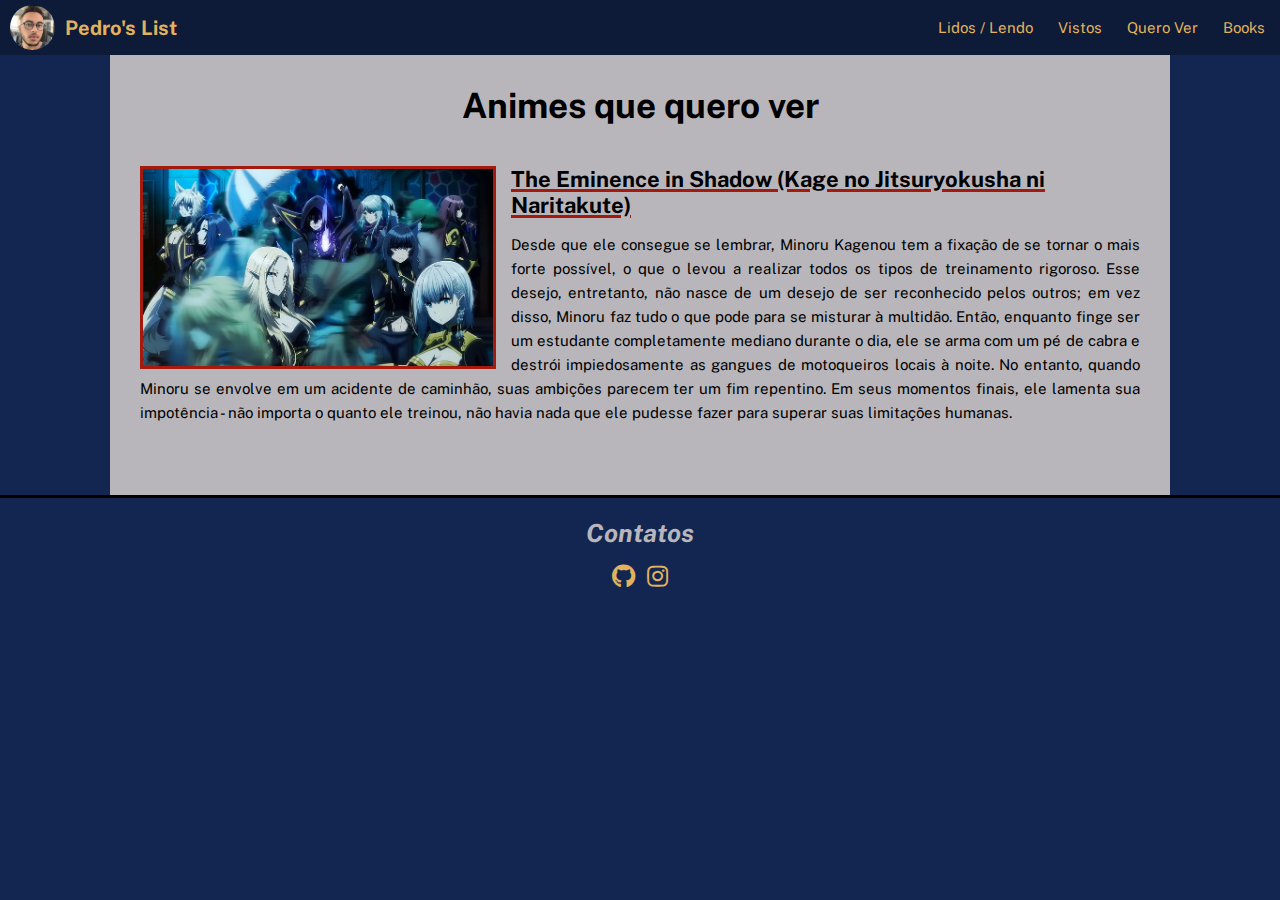
<file: src/html/quero-ver.html>
<!DOCTYPE html>
<html lang="en">
<head>
    <meta charset="UTF-8">
    <meta http-equiv="X-UA-Compatible" content="IE=edge">
    <meta name="viewport" content="width=device-width, initial-scale=1.0">
    <title>Future</title>

    <link rel="stylesheet" href="../css/reset.css">
    <link rel="stylesheet" href="../css/style.css">
    <link rel="stylesheet" href="../css/quero-ver.css">
    <link rel="stylesheet" href="../css/responsivo.css">

    <link rel="stylesheet" href="../css/font-awesome.min.css">
    <link rel="shortcut icon" href="../favicons/quero-ver-32x32.png" type="image/x-icon">
</head>
    <body>
        <header class="cabecalho">
        <a href="/index.html" class="logo">
            <img src="../favicons/pedro-isidoro.jpeg" alt="">
            <h1>Pedro's List</h1>
        </a>

        <nav>
            <ul class="menu">
                <li><a href="./manga.html">Lidos / Lendo</a></li>
                <li><a href="./anime.html">Vistos</a></li>
                <li><a href="./quero-ver.html">Quero Ver</a></li>
                <li><a href="./books.html">Books</a></li>
            </ul>
        </nav>
        </header>
    </body>
        
    <main>
        <section class="animes-futuros">
            <h1 class="titulo-geral">Animes que quero ver</h1>

            <div class="first">
                <div class="imagem-anime-left">
                    <picture class="imagem-anime-1">
                        <source srcset="" media="">
                        <img src="../image/kage-no-jitsuryokusha-ni-naritakute.jpg" alt="Imagem de The Eminence in Shadow">
                    </picture>
                </div>
                <div class="anime-1">
                    <h2 class="titulo-anime-1">The Eminence in Shadow (Kage no Jitsuryokusha ni Naritakute)</h2>
                    <p>
                        Desde que ele consegue se lembrar, Minoru Kagenou tem a fixação de se tornar o mais forte possível, o que o levou a realizar todos os tipos de treinamento rigoroso. Esse desejo, entretanto, não nasce de um desejo de ser reconhecido pelos outros; em vez disso, Minoru faz tudo o que pode para se misturar à multidão. Então, enquanto finge ser um estudante completamente mediano durante o dia, ele se arma com um pé de cabra e destrói impiedosamente as gangues de motoqueiros locais à noite. No entanto, quando Minoru se envolve em um acidente de caminhão, suas ambições parecem ter um fim repentino. Em seus momentos finais, ele lamenta sua impotência - não importa o quanto ele treinou, não havia nada que ele pudesse fazer para superar suas limitações humanas.
                    </p>
                </div>
            </div>
            
            <!-- <div class="second">
                <div class="imagem-anime-right">
                    <picture class="imagem-anime-2">
                        <source srcset="./image/" media="(max-width: 600px)">
                        <img src="./image/" alt="Imagem de">
                    </picture>
                </div>
                <div class="anime-2">
                    <h2 class="titulo-anime-2"></h2>
                    <p></p>
                </div>
            </div> -->
        </section>
    </main>

    <footer class="rodape">
        <address class="contatos">
            <h3 class="title">Contatos</h3>
            <div class="redes-sociais">              
                <a href="https://github.com/pedro-isidoro" target="_blank" class="redes">
                    <i class="fab fa-github"alt="GitHub"></i>
                </a>            
                <a href="https://www.instagram.com/pedrol.isidoro/?hl=pt-pt" target="_blank" class="redes">
                    <i class="fab fa-instagram" alt="Intagram"></i>
                </a>         
            </div>
        </address>
    </footer>
</html>
</file>
<file: src/css/style.css>
@import url('https://fonts.googleapis.com/css2?family=Public+Sans:wght@100;300;400;600;700;800&display=swap');

/* O font-size de 62.5%, transforma a fonte padrão de 16px para 10px */
html{
    font-size: 62.5%;
}

/* ---- Cabeçalho ---- */
.cabecalho{
    padding: 5px 10px;
    background-color: #0d1a38;
    display: flex;
    justify-content: space-between;
    align-items: center;
}

.logo{
    display: flex;
    align-items: center;
}

.cabecalho .logo img{
    border-radius: 50%;
    width: 45px;
    height: 45px;
}

.cabecalho .logo h1{
    color: #e2b25e;
    font-size: 2rem;
    margin-left: 10px;
}

.menu{
    display: flex;
    align-items: center;
    font-size: 1.5rem;
}

.menu li a{
    padding: 10px 5px;
    margin-left: 1.5rem;
    transition: 0.3s ease-in-out;
}

a:not(a[target=_blank]){
    color: #e2b25e;
}

.menu li a:hover{
    background-color: #e2b25e;
    color: #ec0707;
}

/* ---- Conteúdo ---- */
body{
    background-color: #132652;
    font-family: 'Public Sans', sans-serif;
    font-size: 3rem;

    display: flex;
    flex-direction: column;
}

.home h1{
    font-size: 3rem;
    text-align: center;
}
.home p{
    font-size: 2rem;
    text-align: justify;
}

/* Informação */
main{
    background-color: #b9b6bb;
    padding: 30px;
    min-width: 400px;
    max-width: 1000px;
    height: auto;
    margin: 0 auto;
}

main .titulo-geral{
    text-align: center;
    font-size: 3.5rem;
}

main h2{
    font-size: 2.2rem;
    margin-top: 40px;
    margin-bottom: 15px;
}

main h3{
    font-size: 1.8rem;
    margin-bottom: 5px;
}

main p{
    font-size: 1.5rem;
    text-align: justify;
    line-height: 24px;
}

section{
    margin-bottom: 4rem;
}

hr{
    width: 100%;
    border-color: #000000;
}

/* Rodapé */
.rodape{
    display: flex;
    align-items: center;
    justify-content: center;
    width: minmax(400px, 1000px);
    background-color: #132652;

    border-top: solid 3px #000000;
}

.rodape .contatos{
    padding: 20px 20px;
}

.rodape .contatos .title{
    color: #b9b6bb;
    font-size: 2.5rem;

    margin-bottom: 10px;
}

.rodape .contatos .redes-sociais{
    display: flex;
    align-items: center;
    justify-content: center;
}

.rodape .contatos .redes-sociais .redes{
    margin-bottom: 10px;
    font-size: 2.4rem;
}

.rodape .contatos .redes-sociais .redes .fab{
    margin: 6px;
    color: #e2b25e;
}

.rodape .contatos .redes-sociais .redes .fab:hover{
    color: #ec0707;
}
</file>
<file: src/css/responsivo.css>
/* Media Querie */
@media(max-width: 550px){
    html{
        font-size: 62.5%;
    }

    /* ---- Cabeçalho ---- */
    .cabecalho{
        display: flex;
        flex-direction: column;
    }

    .logo{
        margin-top: 1rem;
        display: flex;
        flex-direction: column;
        width: 100%;
        text-align: center;
        margin-left: 0;
    }

    .cabecalho .logo img{
        border-radius: 50%;
        width: 90px;
        height: 90px;
    }

    .cabecalho .logo h1{
        font-size: 3.8rem;
        margin-top: 6px;
        margin-bottom: 0;
    }

    nav{
        width: 100%;
        text-align: center;
    }

    .menu{
        display: flex;
        flex-direction: column;
        align-items: center;
        margin-top: 1rem;
        font-size: 3rem;
    }

    .menu li{
        margin-left: 0;
        padding: 8px;
    }

    /* ---- Conteúdo ---- */
    main{
        padding: 30px;
        min-width: 250px;
        max-width: 400px;
        height: auto;
        margin: 0 auto;
    }

    .books .book{
        display: flex;
        width: 91.65px;
        height: 142.25px;
    }

    .livros section h1{
        font-size: 3rem;
    }

    .livros section h2{
        font-size: 2.9rem;
    }
}
</file>
<file: src/css/books.css>
/* ---- Informação ---- */
html{
    font-size: 62.5%;
}

main > section{
    display: flex;
    height: 100%;
    flex-direction: column;
    align-items: center;
}

main > section .titulo-geral-2{
    font-weight: 300;
    font-size: 3.5rem;
    margin-top: 20px;
    margin-bottom: 20px;
}

.books{
    display: flex;
    justify-content: center;
    gap: 10px;
    flex-wrap: wrap;
}

.books .book{
    display: flex;
    width: 183px;
    height: 285px;
}

.books .book img{
    width: 100%;
}
</file>
<file: src/css/quero-ver.css>
/* ---- Informação ---- */
/* ---- Título aanimes---- */
h2{
    text-decoration: underline 3px;
}

.titulo-anime-1{
    text-decoration-color: #a51a0e;
}

/* .titulo-anime-2{
    text-decoration-color: black;
} */

/* ---- imagens animes ---- */
.imagem-anime-left img{
    float: left;
    width: 35%;
    margin-right: 15px;
    border: solid 3px;
}

.imagem-anime-right img{
    float: right;
    width: 35%;
    margin-left: 15px;
    border: solid 3px;
}

.imagem-anime-1 img{
    border-color: #a51a0e;
}

/* .imagem-anime-2 img{
    border-color: black;
} */
</file>
